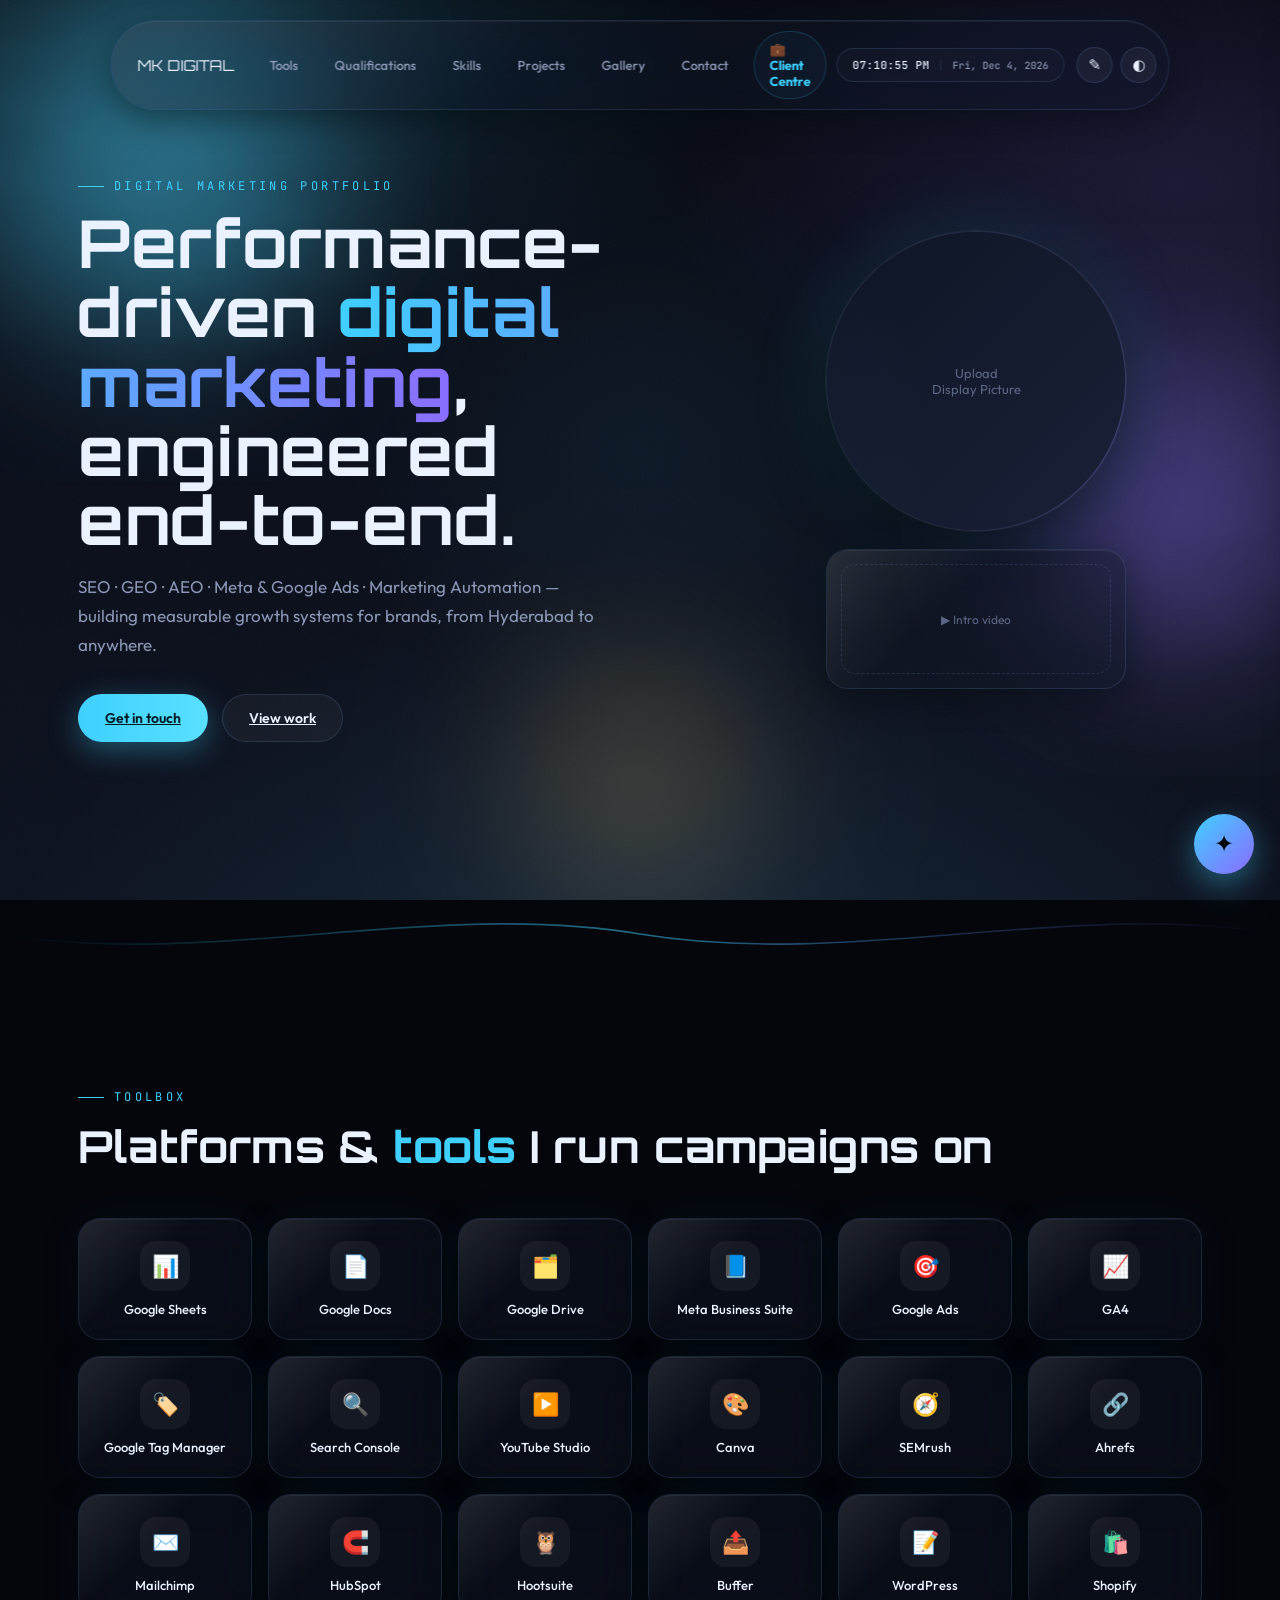
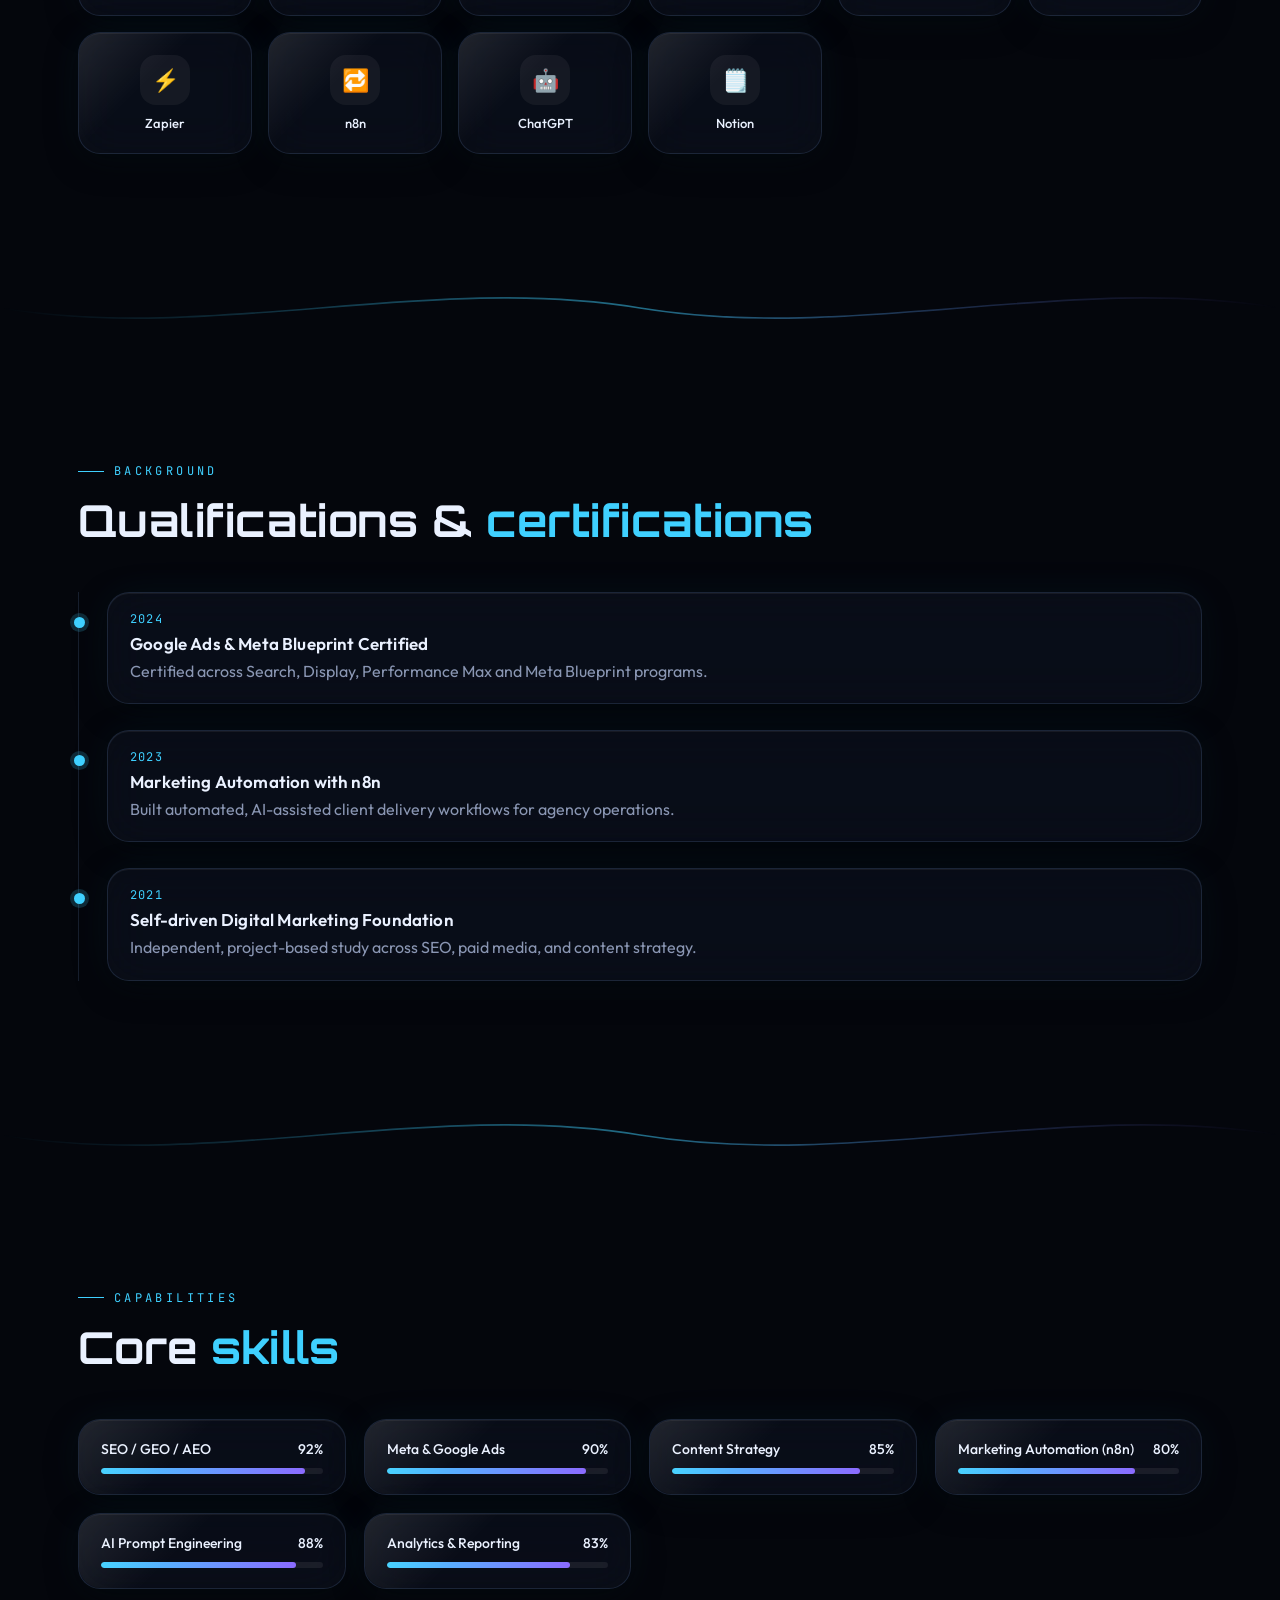
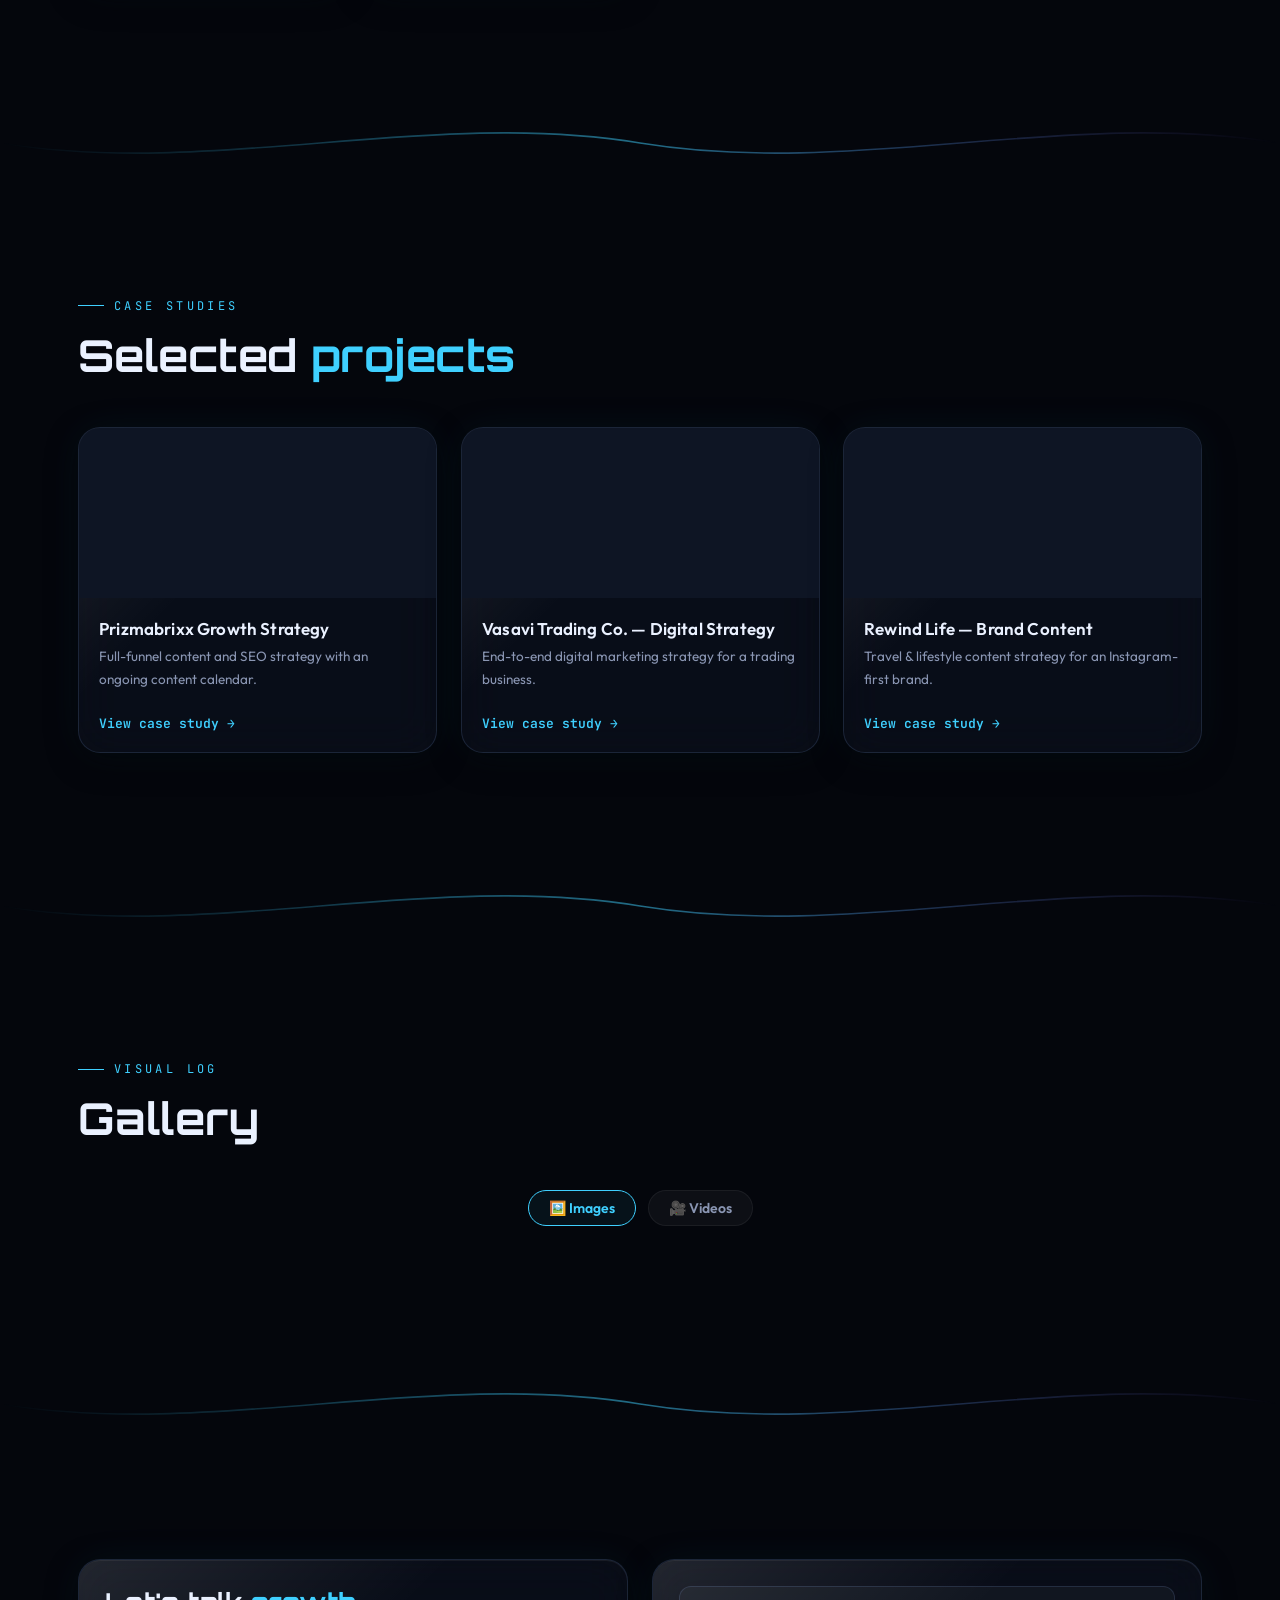
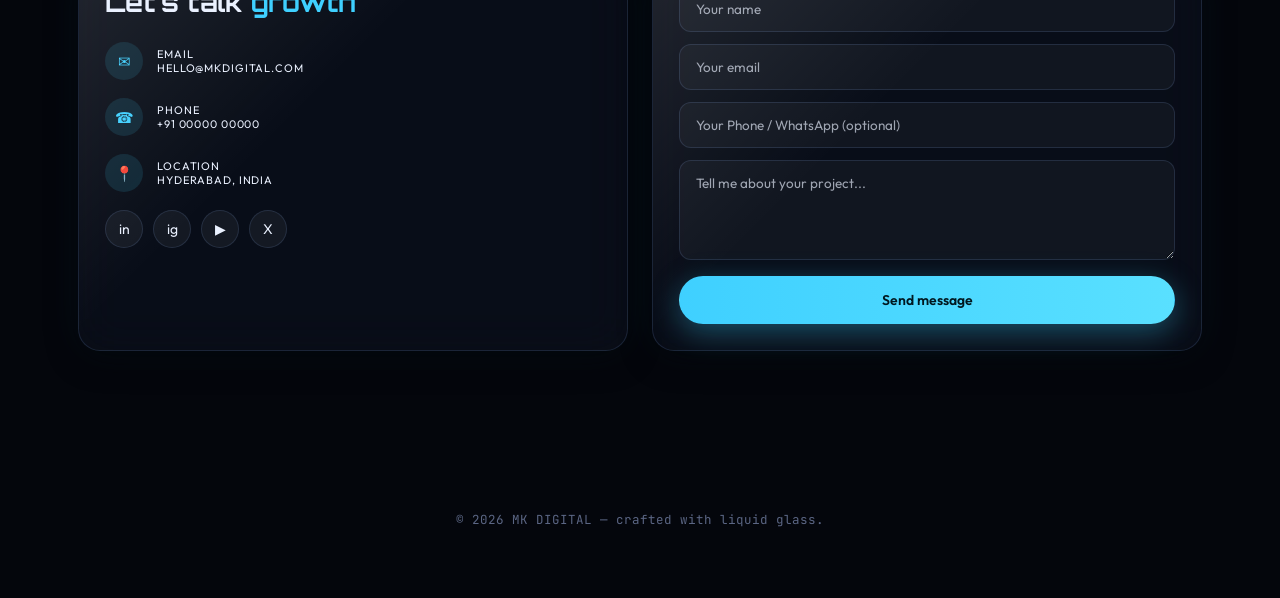
<file: index.html>
<!DOCTYPE html>
<html lang="en">
<head>
<meta charset="UTF-8">
<meta name="viewport" content="width=device-width, initial-scale=1.0">
<title>MK Digital — Marketing Portfolio</title>
<link rel="preconnect" href="https://fonts.googleapis.com">
<link href="https://fonts.googleapis.com/css2?family=Orbitron:wght@500;700;900&family=Outfit:wght@300;400;500;600;700&family=JetBrains+Mono:wght@400;500&display=swap" rel="stylesheet">
<style>
/* ============ DESIGN TOKENS — Gotham Liquid Glass ============ */
:root{
  --bg-void:#04060c;
  --bg-deep:#080c17;
  --bg-deep-2:#0d1220;
  --glass-tint:rgba(18,24,38,0.42);
  --glass-tint-strong:rgba(14,18,30,0.62);
  --glass-border:rgba(140,180,255,0.14);
  --primary:#3fd0ff;      /* electric cyan liquid glow */
  --primary-dim:#1c7fa0;
  --violet:#8b6bff;       /* spatial depth accent */
  --gold:#ffcf6b;         /* signal accent, sparing */
  --text:#eaf1ff;
  --text-dim:#8a96b3;
  --text-faint:#5b6684;
  --radius:22px;
  --font-display:'Orbitron',sans-serif;
  --font-body:'Outfit',sans-serif;
  --font-mono:'JetBrains Mono',monospace;
  --wallpaper-opacity:0.5;
  --glass-blur:22px;
}
*{box-sizing:border-box;margin:0;padding:0;}
html{scroll-behavior:smooth;}
body{
  background:var(--bg-void);
  color:var(--text);
  font-family:var(--font-body);
  overflow-x:hidden;
  min-height:100vh;
  position:relative;
}
::selection{background:var(--primary);color:#000;}
::-webkit-scrollbar{width:8px;}
::-webkit-scrollbar-thumb{background:var(--glass-border);border-radius:10px;}

/* ============ AMBIENT / LIQUID BACKGROUND ============ */
#bg-canvas-wrap{position:fixed;inset:0;z-index:0;overflow:hidden;}
#bg-gradient{
  position:absolute;inset:-10%;
  background:
    radial-gradient(ellipse 60% 45% at 20% 15%, rgba(63,208,255,0.16), transparent 60%),
    radial-gradient(ellipse 55% 45% at 85% 25%, rgba(139,107,255,0.14), transparent 60%),
    radial-gradient(ellipse 70% 60% at 50% 100%, rgba(63,208,255,0.10), transparent 60%),
    linear-gradient(180deg,var(--bg-void),var(--bg-deep) 40%,var(--bg-deep-2));
}
#bg-wallpaper{
  position:absolute;inset:0;background-size:cover;background-position:center;
  opacity:var(--wallpaper-opacity);filter:blur(2px) saturate(1.1);
}
.liquid-blob{
  position:absolute;border-radius:50%;
  filter:blur(60px);
  mix-blend-mode:screen;
  animation:drift 26s ease-in-out infinite;
  opacity:.55;
}
.blob1{width:520px;height:520px;background:radial-gradient(circle,var(--primary),transparent 70%);top:-10%;left:-8%;animation-duration:28s;}
.blob2{width:460px;height:460px;background:radial-gradient(circle,var(--violet),transparent 70%);top:30%;right:-10%;animation-duration:33s;animation-delay:-8s;}
.blob3{width:380px;height:380px;background:radial-gradient(circle,var(--gold),transparent 72%);bottom:-8%;left:35%;opacity:.25;animation-duration:40s;animation-delay:-14s;}
@keyframes drift{
  0%,100%{transform:translate(0,0) scale(1);}
  33%{transform:translate(40px,-30px) scale(1.08);}
  66%{transform:translate(-30px,25px) scale(0.94);}
}
.grain{position:absolute;inset:0;opacity:.035;pointer-events:none;
  background-image:url("data:image/svg+xml,%3Csvg xmlns='http://www.w3.org/2000/svg' width='120' height='120'%3E%3Cfilter id='n'%3E%3CfeTurbulence type='fractalNoise' baseFrequency='0.9' numOctaves='2' stitchTiles='stitch'/%3E%3C/filter%3E%3Crect width='100%25' height='100%25' filter='url(%23n)'/%3E%3C/svg%3E");
}
svg.liquid-defs{position:absolute;width:0;height:0;}

/* ============ GLASS PRIMITIVE ============ */
.glass{
  background:var(--glass-tint);
  backdrop-filter:blur(var(--glass-blur)) saturate(140%);
  -webkit-backdrop-filter:blur(var(--glass-blur)) saturate(140%);
  border:1px solid var(--glass-border);
  border-radius:var(--radius);
  box-shadow:0 8px 32px rgba(0,0,0,0.45), inset 0 1px 0 rgba(255,255,255,0.06);
  position:relative;
}
.glass::before{
  content:'';position:absolute;inset:0;border-radius:inherit;pointer-events:none;
  background:linear-gradient(135deg,rgba(255,255,255,0.10),transparent 40%);
}
.tilt{transform-style:preserve-3d;transition:transform .25s cubic-bezier(.2,.8,.2,1);will-change:transform;}

/* ============ LAYOUT SHELL ============ */
main{position:relative;z-index:1;}
.wrap{max-width:1180px;margin:0 auto;padding:0 28px;}
section{padding:120px 0;position:relative;}
.eyebrow{
  font-family:var(--font-mono);font-size:12px;letter-spacing:.28em;text-transform:uppercase;
  color:var(--primary);display:flex;align-items:center;gap:10px;margin-bottom:14px;
}
.eyebrow::before{content:'';width:26px;height:1px;background:var(--primary);}
h1,h2,h3{font-family:var(--font-display);font-weight:700;letter-spacing:.01em;}
h2.section-title{font-size:clamp(28px,4vw,44px);margin-bottom:44px;color:var(--text);}
h2.section-title .accent{color:var(--primary);}
p{color:var(--text-dim);line-height:1.7;}

/* ============ NAV ============ */
nav.glass{
  position:fixed;top:20px;left:50%;transform:translateX(-50%);z-index:50;
  display:flex;align-items:center;gap:6px;padding:10px 12px;border-radius:100px;
}
nav .brand{font-family:var(--font-display);font-size:15px;padding:0 14px;color:var(--text);white-space:nowrap;}
.brand-wrap{display:flex;align-items:center;position:relative;}
.nav-logo{width:30px;height:30px;border-radius:9px;object-fit:cover;margin-left:8px;box-shadow:0 0 16px rgba(63,208,255,0.3);}
.logo-upload-btn{
  display:none;width:22px;height:22px;border-radius:50%;border:none;background:var(--primary);color:#001820;
  font-size:10px;cursor:pointer;align-items:center;justify-content:center;margin-left:2px;flex-shrink:0;
}
.edit-mode .logo-upload-btn{display:flex;}
nav a{
  color:var(--text-dim);text-decoration:none;font-size:13px;font-weight:500;
  padding:9px 15px;border-radius:100px;transition:.2s;
}
nav a:hover{color:var(--text);background:rgba(255,255,255,0.06);}
.nav-actions{display:flex;gap:8px;margin-left:6px;}
.icon-btn{
  width:36px;height:36px;border-radius:50%;display:flex;align-items:center;justify-content:center;
  background:rgba(255,255,255,0.05);border:1px solid var(--glass-border);color:var(--text);cursor:pointer;
  transition:.2s;font-size:15px;
}
.icon-btn:hover{background:var(--primary);color:#00131a;transform:translateY(-2px);}
.icon-btn.active{background:var(--primary);color:#00131a;}
#mobile-nav-toggle{display:none;}

/* ============ HERO ============ */
#hero{min-height:100vh;display:flex;align-items:center;padding-top:140px;}
.hero-grid{display:grid;grid-template-columns:1.15fr .85fr;gap:60px;align-items:center;}
.hero-title{font-size:clamp(38px,6vw,66px);line-height:1.05;margin-bottom:18px;}
.hero-title .grad{
  background:linear-gradient(90deg,var(--primary),var(--violet));
  -webkit-background-clip:text;background-clip:text;color:transparent;
}
.hero-tagline{font-size:17px;max-width:520px;margin-bottom:34px;}
.hero-cta{display:flex;gap:14px;flex-wrap:wrap;}
.btn{
  font-family:var(--font-body);font-weight:600;font-size:14px;padding:14px 26px;border-radius:100px;
  cursor:pointer;border:1px solid transparent;transition:.25s;display:inline-flex;align-items:center;gap:8px;
}
.btn-primary{background:linear-gradient(90deg,var(--primary),#59e0ff);color:#001820;box-shadow:0 8px 30px rgba(63,208,255,0.35);}
.btn-primary:hover{transform:translateY(-3px);box-shadow:0 12px 36px rgba(63,208,255,0.5);}
.btn-ghost{background:rgba(255,255,255,0.04);border-color:var(--glass-border);color:var(--text);}
.btn-ghost:hover{border-color:var(--primary);color:var(--primary);}

.dp-stage{display:flex;flex-direction:column;align-items:center;gap:18px;position:relative;}
.dp-orb-wrap{position:relative;width:300px;height:300px;}
.dp-liquid-ring{position:absolute;inset:-18px;border-radius:50%;filter:blur(2px);}
.dp-frame{
  width:300px;height:300px;border-radius:50%;overflow:hidden;position:relative;
  border:1px solid var(--glass-border);
  box-shadow:0 0 0 1px rgba(255,255,255,0.05), 0 20px 60px rgba(0,0,0,0.55), 0 0 80px rgba(63,208,255,0.18);
}
.dp-frame img{width:100%;height:100%;object-fit:cover;display:block;}
.dp-frame .dp-placeholder{
  width:100%;height:100%;display:flex;align-items:center;justify-content:center;
  background:linear-gradient(135deg,#0e1524,#1a2138);color:var(--text-faint);font-size:13px;text-align:center;padding:20px;
}
.upload-tag{
  position:absolute;bottom:6px;right:6px;background:var(--primary);color:#001820;border:none;
  width:38px;height:38px;border-radius:50%;cursor:pointer;font-size:15px;display:none;align-items:center;justify-content:center;
  box-shadow:0 4px 14px rgba(0,0,0,0.4);
}
.edit-mode .upload-tag{display:flex;}
.video-card{width:300px;padding:14px;text-align:center;}
.video-card video{width:100%;border-radius:14px;max-height:150px;background:#000;}
.video-card .video-placeholder{
  height:110px;border-radius:14px;border:1px dashed var(--glass-border);display:flex;flex-direction:column;
  align-items:center;justify-content:center;gap:6px;color:var(--text-faint);font-size:12px;cursor:pointer;
}
.video-card label.btn-ghost{font-size:12px;padding:9px 16px;margin-top:10px;}
.edit-mode .video-card .video-placeholder{border-color:var(--primary);}

[contenteditable="true"]{outline:none;}
.edit-mode [data-editable]{
  border-radius:8px;box-shadow:0 0 0 1px dashed rgba(63,208,255,0.4);padding:2px 6px;margin:-2px -6px;
}
.edit-mode [data-editable]:focus{box-shadow:0 0 0 2px var(--primary);}

/* ============ TOOL GRID ============ */
.tool-grid{display:grid;grid-template-columns:repeat(auto-fill,minmax(150px,1fr));gap:16px;}
.tool-card{
  padding:22px 16px;text-align:center;cursor:pointer;text-decoration:none;color:var(--text);
  display:flex;flex-direction:column;align-items:center;gap:10px;
}
.tool-card .tool-icon{
  width:50px;height:50px;border-radius:16px;display:flex;align-items:center;justify-content:center;
  font-size:22px;background:rgba(255,255,255,0.05);
}
.tool-card .tool-name{font-size:13px;font-weight:500;}
.tool-card:hover{transform:translateY(-6px);}
.tool-remove{
  position:absolute;top:8px;right:8px;width:20px;height:20px;border-radius:50%;background:rgba(255,80,80,0.85);
  color:#fff;border:none;font-size:11px;cursor:pointer;display:none;line-height:20px;
}
.edit-mode .tool-remove{display:block;}
.add-tool-card{border:1px dashed var(--glass-border);background:transparent;color:var(--text-faint);display:none;}
.edit-mode .add-tool-card{display:flex;}

/* ============ QUALIFICATIONS / TIMELINE ============ */
.timeline{position:relative;padding-left:28px;border-left:1px solid var(--glass-border);display:flex;flex-direction:column;gap:26px;}
.timeline-item{position:relative;padding:18px 22px;}
.timeline-item::before{
  content:'';position:absolute;left:-34px;top:24px;width:11px;height:11px;border-radius:50%;
  background:var(--primary);box-shadow:0 0 0 4px rgba(63,208,255,0.18);
}
.timeline-item .t-year{font-family:var(--font-mono);color:var(--primary);font-size:12px;letter-spacing:.1em;}
.timeline-item h3{font-size:17px;margin:6px 0 4px;font-family:var(--font-body);font-weight:600;}
.item-remove{position:absolute;top:10px;right:10px;background:none;border:none;color:var(--text-faint);cursor:pointer;display:none;font-size:15px;}
.edit-mode .item-remove{display:block;}

/* ============ SKILLS ============ */
.skills-grid{display:grid;grid-template-columns:repeat(auto-fill,minmax(240px,1fr));gap:18px;}
.skill-card{padding:20px 22px;}
.skill-top{display:flex;justify-content:space-between;margin-bottom:10px;font-size:14px;font-weight:500;}
.skill-bar-track{height:6px;border-radius:6px;background:rgba(255,255,255,0.07);overflow:hidden;}
.skill-bar-fill{height:100%;border-radius:6px;background:linear-gradient(90deg,var(--primary),var(--violet));}

/* ============ PROJECTS ============ */
.projects-grid{display:grid;grid-template-columns:repeat(auto-fill,minmax(300px,1fr));gap:24px;}
.project-card{overflow:hidden;padding:0;}
.project-img{height:170px;background-size:cover;background-position:center;position:relative;}
.project-img .upload-tag{bottom:10px;right:10px;}
.project-body{padding:20px;}
.project-body h3{font-size:17px;margin-bottom:6px;font-family:var(--font-body);font-weight:600;}
.project-body p{font-size:13.5px;margin-bottom:12px;}
.project-body a{color:var(--primary);font-size:12.5px;text-decoration:none;font-family:var(--font-mono);}

/* ============ GALLERY ============ */
.gallery-grid{display:grid;grid-template-columns:repeat(auto-fill,minmax(180px,1fr));gap:12px;}
.gallery-item{aspect-ratio:1;border-radius:16px;overflow:hidden;position:relative;cursor:pointer;}
.gallery-item img{width:100%;height:100%;object-fit:cover;transition:.3s;}
.gallery-item:hover img{transform:scale(1.08);}
.gallery-item .upload-tag{bottom:8px;right:8px;}
.gallery-add{border:1px dashed var(--glass-border);display:none;align-items:center;justify-content:center;color:var(--text-faint);font-size:26px;cursor:pointer;}
.edit-mode .gallery-add{display:flex;}
#lightbox{position:fixed;inset:0;background:rgba(0,0,0,0.85);z-index:200;display:none;align-items:center;justify-content:center;}
#lightbox img{max-width:88vw;max-height:88vh;border-radius:14px;}
#lightbox.open{display:flex;}

/* ============ CONTACT ============ */
.contact-grid{display:grid;grid-template-columns:1fr 1fr;gap:24px;}
.contact-card{padding:26px;}
.contact-row{display:flex;align-items:center;gap:14px;margin-bottom:18px;}
.contact-row .ic{width:38px;height:38px;border-radius:50%;background:rgba(63,208,255,0.12);color:var(--primary);display:flex;align-items:center;justify-content:center;font-size:15px;flex-shrink:0;}
.contact-row div span{display:block;font-size:11px;color:var(--text-faint);text-transform:uppercase;letter-spacing:.08em;}
.social-row{display:flex;gap:10px;margin-top:16px;flex-wrap:wrap;}
.social-row a{
  width:38px;height:38px;border-radius:50%;background:rgba(255,255,255,0.05);border:1px solid var(--glass-border);
  display:flex;align-items:center;justify-content:center;color:var(--text);text-decoration:none;font-size:14px;
}
.contact-form input,.contact-form textarea{
  width:100%;background:rgba(255,255,255,0.04);border:1px solid var(--glass-border);border-radius:12px;
  padding:13px 16px;color:var(--text);font-family:var(--font-body);font-size:13.5px;margin-bottom:12px;resize:vertical;
}
.contact-form input:focus,.contact-form textarea:focus{outline:none;border-color:var(--primary);}

footer{text-align:center;padding:40px 0 70px;color:var(--text-faint);font-size:12.5px;font-family:var(--font-mono);position:relative;z-index:1;}

/* ============ CUSTOMIZE PANEL ============ */
#customize-panel{
  position:fixed;top:0;right:-380px;width:360px;height:100vh;z-index:90;padding:26px 22px;overflow-y:auto;
  transition:right .35s cubic-bezier(.2,.8,.2,1);border-radius:0;border-right:1px solid var(--glass-border);
}
#customize-panel.open{right:0;}
#customize-panel h3{font-size:16px;margin-bottom:4px;font-family:var(--font-display);}
#customize-panel .sub{color:var(--text-faint);font-size:11.5px;margin-bottom:22px;}
.panel-section{margin-bottom:26px;}
.panel-section label.plabel{font-size:11px;text-transform:uppercase;letter-spacing:.08em;color:var(--text-faint);display:block;margin-bottom:10px;}
.theme-swatches{display:grid;grid-template-columns:repeat(4,1fr);gap:8px;}
.theme-swatch{
  height:44px;border-radius:10px;cursor:pointer;border:1px solid var(--glass-border);position:relative;
}
.theme-swatch.selected{outline:2px solid var(--primary);outline-offset:2px;}
.color-row{display:flex;gap:10px;align-items:center;margin-bottom:10px;}
.color-row input[type=color]{width:36px;height:36px;border:none;border-radius:8px;background:none;cursor:pointer;}
.color-row span{font-size:13px;color:var(--text-dim);}
.font-select,.range-row select{
  width:100%;background:rgba(255,255,255,0.05);border:1px solid var(--glass-border);color:var(--text);
  padding:10px 12px;border-radius:10px;font-family:var(--font-body);font-size:13px;
}
.range-row{margin-bottom:12px;}
.range-row input[type=range]{width:100%;accent-color:var(--primary);}
.wallpaper-actions{display:flex;gap:8px;}
.wallpaper-actions .btn{flex:1;justify-content:center;font-size:12px;padding:10px;}
#close-panel{position:absolute;top:20px;right:20px;}

/* ============ AI ASSISTANT WIDGET ============ */
#ai-fab{
  position:fixed;bottom:26px;right:26px;width:60px;height:60px;border-radius:50%;z-index:80;cursor:pointer;
  display:flex;align-items:center;justify-content:center;font-size:24px;
  background:linear-gradient(135deg,var(--primary),var(--violet));color:#000;
  box-shadow:0 10px 30px rgba(63,208,255,0.4);border:none;
}
#ai-chat{
  position:fixed;bottom:100px;right:26px;width:340px;max-height:520px;z-index:81;display:none;
  flex-direction:column;overflow:hidden;padding:0;
}
#ai-chat.open{display:flex;}
.ai-header{padding:16px 18px;border-bottom:1px solid var(--glass-border);display:flex;align-items:center;justify-content:space-between;}
.ai-header select{background:rgba(255,255,255,0.05);border:1px solid var(--glass-border);color:var(--text);border-radius:8px;padding:6px 10px;font-size:12.5px;}
.ai-header .close-ai{background:none;border:none;color:var(--text-faint);font-size:18px;cursor:pointer;}
.ai-body{flex:1;overflow-y:auto;padding:16px;display:flex;flex-direction:column;gap:10px;min-height:220px;}
.ai-msg{max-width:85%;padding:10px 13px;border-radius:14px;font-size:13px;line-height:1.5;}
.ai-msg.user{align-self:flex-end;background:linear-gradient(90deg,var(--primary),#59e0ff);color:#001820;}
.ai-msg.bot{align-self:flex-start;background:rgba(255,255,255,0.06);border:1px solid var(--glass-border);}
.ai-note{font-size:10.5px;color:var(--text-faint);text-align:center;padding:0 16px 6px;}
.ai-input-row{display:flex;gap:8px;padding:14px;border-top:1px solid var(--glass-border);}
.ai-input-row input{flex:1;background:rgba(255,255,255,0.05);border:1px solid var(--glass-border);border-radius:100px;padding:10px 15px;color:var(--text);font-size:13px;}
.ai-input-row button{width:38px;height:38px;border-radius:50%;background:var(--primary);border:none;color:#001820;cursor:pointer;flex-shrink:0;}

.save-toast{
  position:fixed;bottom:26px;left:26px;z-index:95;padding:12px 20px;font-size:12.5px;font-family:var(--font-mono);
  color:var(--primary);opacity:0;transform:translateY(10px);transition:.3s;pointer-events:none;
}
.save-toast.show{opacity:1;transform:translateY(0);}

/* ============ SPLASH / INTRO ============ */
#splash{
  position:fixed;inset:0;z-index:999;background:var(--bg-void);
  display:flex;flex-direction:column;align-items:center;justify-content:center;gap:22px;
  perspective:1000px;transition:opacity .7s ease, visibility .7s ease;
}
#splash.hide{opacity:0;visibility:hidden;pointer-events:none;}
#splash .splash-bg{position:absolute;inset:0;overflow:hidden;}
#splash .splash-orb{
  position:absolute;width:600px;height:600px;border-radius:50%;top:50%;left:50%;
  background:radial-gradient(circle,var(--primary),transparent 68%);
  transform:translate(-50%,-50%) scale(0);opacity:.5;filter:blur(50px);
  animation:splashOrb 2.6s cubic-bezier(.2,.8,.2,1) forwards;
}
@keyframes splashOrb{
  0%{transform:translate(-50%,-50%) scale(0);opacity:0;}
  40%{opacity:.55;}
  100%{transform:translate(-50%,-50%) scale(1.3);opacity:0;}
}
#splash-logo{
  display:flex;font-family:var(--font-display);font-weight:900;
  font-size:clamp(34px,7vw,74px);letter-spacing:.04em;color:var(--text);position:relative;z-index:2;
}
#splash-logo span{
  display:inline-block;opacity:0;transform:translateY(40px) rotateX(-90deg);
  animation:letterIn .7s cubic-bezier(.2,.8,.2,1) forwards;
  text-shadow:0 0 30px rgba(63,208,255,0.5);
  background:linear-gradient(180deg,var(--text),var(--primary));
  -webkit-background-clip:text;background-clip:text;
}
@keyframes letterIn{
  to{opacity:1;transform:translateY(0) rotateX(0);}
}
#splash-tagline{
  font-family:var(--font-mono);font-size:12px;letter-spacing:.32em;text-transform:uppercase;
  color:var(--text-faint);opacity:0;animation:fadeUp .8s ease forwards;animation-delay:1.5s;position:relative;z-index:2;
}
@keyframes fadeUp{ to{opacity:1;} }
#splash-bar{width:220px;height:2px;background:rgba(255,255,255,0.08);border-radius:4px;overflow:hidden;position:relative;z-index:2;}
#splash-bar-fill{height:100%;width:0%;background:linear-gradient(90deg,var(--primary),var(--violet));animation:barFill 2.2s cubic-bezier(.3,.7,.3,1) forwards;animation-delay:.2s;}
@keyframes barFill{ to{width:100%;} }
#splash-skip{
  position:absolute;bottom:34px;right:34px;background:none;border:1px solid var(--glass-border);color:var(--text-faint);
  padding:9px 18px;border-radius:100px;font-size:11.5px;cursor:pointer;z-index:2;font-family:var(--font-mono);
  letter-spacing:.06em;transition:.2s;
}
#splash-skip:hover{color:var(--text);border-color:var(--primary);}

/* ============ SCROLL REVEAL 3D ============ */
.reveal{opacity:0;transform:translateY(50px) rotateX(-8deg);transform-origin:top center;transition:opacity .8s cubic-bezier(.2,.8,.2,1), transform .8s cubic-bezier(.2,.8,.2,1);}
.reveal.in-view{opacity:1;transform:translateY(0) rotateX(0);}
@media(prefers-reduced-motion:reduce){
  .reveal{opacity:1;transform:none;transition:none;}
  #splash-logo span{animation:none;opacity:1;transform:none;}
}

/* ============ UI DESIGN VARIANTS ============ */
body.ui-batman .glass{
  clip-path:polygon(14px 0,100% 0,100% calc(100% - 14px),calc(100% - 14px) 100%,0 100%,0 14px);
  border-color:rgba(255,207,107,0.22);
}
body.ui-batman{--radius:4px;}
body.ui-batman .tool-icon,body.ui-batman .dp-frame,body.ui-batman .gallery-item,body.ui-batman .ic{border-radius:4px !important;}
body.ui-batman .dp-frame{clip-path:none;border-radius:50% !important;}

body.ui-minimal{--radius:12px;}
body.ui-minimal .glass{backdrop-filter:blur(10px) saturate(120%);background:rgba(16,20,32,0.22);box-shadow:0 4px 18px rgba(0,0,0,0.3);}
body.ui-minimal .liquid-blob{opacity:.28;}

body.ui-spatial .glass{box-shadow:0 26px 70px rgba(0,0,0,0.6), 0 0 46px rgba(63,208,255,0.16), inset 0 1px 0 rgba(255,255,255,0.08);}
body.ui-spatial .tilt:hover{transform:perspective(700px) scale(1.035) !important;}
body.ui-spatial{--radius:28px;}

body.ui-liquid .glass{box-shadow:0 8px 32px rgba(0,0,0,0.45), inset 0 1px 0 rgba(255,255,255,0.06), 0 0 40px rgba(63,208,255,0.06);}

.ui-swatches{display:grid;grid-template-columns:repeat(4,1fr);gap:8px;}
.ui-swatch{
  height:44px;border-radius:10px;cursor:pointer;border:1px solid var(--glass-border);
  display:flex;align-items:center;justify-content:center;font-size:9px;font-family:var(--font-mono);
  color:var(--text-faint);text-transform:uppercase;letter-spacing:.05em;background:rgba(255,255,255,0.04);
}
.ui-swatch.selected{outline:2px solid var(--primary);outline-offset:2px;color:var(--text);}

.wp-presets{display:grid;grid-template-columns:repeat(3,1fr);gap:8px;margin-bottom:12px;}
.wp-preset{height:44px;border-radius:10px;cursor:pointer;border:1px solid var(--glass-border);}
.wp-preset.selected{outline:2px solid var(--primary);outline-offset:2px;}

/* subtle floating 3D idle motion on hero orb */
.dp-orb-wrap{animation:floatY 6s ease-in-out infinite;}
@keyframes floatY{0%,100%{transform:translateY(0) rotateY(0);}50%{transform:translateY(-10px) rotateY(4deg);}}

/* ============ CURSOR SPOTLIGHT (premium ambient glow) ============ */
#spotlight{
  position:fixed;inset:0;z-index:2;pointer-events:none;
  background:radial-gradient(circle 420px at var(--sx,50%) var(--sy,50%), rgba(63,208,255,0.06), transparent 70%);
  transition:background .1s linear;mix-blend-mode:screen;
}

/* ============ HERO 3D ENTRANCE (plays after splash closes) ============ */
.hero-anim{opacity:0;transform:translateY(36px) rotateX(-14deg) translateZ(-40px);transform-origin:top center;}
.hero-play .hero-anim{
  animation:heroIn .9s cubic-bezier(.16,.9,.3,1) forwards;
  animation-delay:calc(var(--n,0) * 0.14s + 0.05s);
}
@keyframes heroIn{ to{opacity:1;transform:translateY(0) rotateX(0) translateZ(0);} }

/* ============ MAGNETIC / 3D-PRESS BUTTONS ============ */
.btn{transform-style:preserve-3d;transition:transform .18s cubic-bezier(.2,.8,.2,1), box-shadow .25s;}
.btn:active{transform:scale(.96) translateZ(-6px) !important;}
.icon-btn{transform-style:preserve-3d;transition:transform .18s cubic-bezier(.2,.8,.2,1);}
.icon-btn:active{transform:scale(.9) !important;}

/* ============ LIQUID WAVE SECTION DIVIDERS ============ */
.wave-divider{width:100%;height:70px;display:block;margin-top:-1px;opacity:.5;}
.wave-divider path{fill:none;stroke:url(#waveGrad);stroke-width:1.4;}

/* ============ PARALLAX DEPTH LAYERS ============ */
[data-depth]{will-change:transform;}

@media(max-width:880px){
  .hero-grid{grid-template-columns:1fr; gap: 30px;}
  .dp-stage{order:-1;}
  .contact-grid{grid-template-columns:1fr;}
  nav.glass {
    width: calc(100% - 40px);
    max-width: 600px;
    justify-content: space-between;
    padding: 8px 16px;
  }
  nav a, #nav-clock {display:none !important;}
  #mobile-nav-toggle{display:flex !important;}
  #customize-panel{width:88vw;right:-88vw;}
  section{padding:80px 0;}
}

@media(min-width: 1920px) {
  :root {
    --glass-blur: 28px;
  }
  body {
    font-size: 19px;
  }
  .wrap {
    max-width: 1540px;
  }
  h1, .hero-title {
    font-size: clamp(52px, 5vw, 90px) !important;
  }
  h2.section-title {
    font-size: clamp(38px, 3.5vw, 60px) !important;
  }
  .projects-grid {
    grid-template-columns: repeat(auto-fill, minmax(380px, 1fr)) !important;
    gap: 36px !important;
  }
  .skills-grid {
    grid-template-columns: repeat(auto-fill, minmax(280px, 1fr)) !important;
    gap: 28px !important;
  }
  .tool-grid {
    grid-template-columns: repeat(auto-fill, minmax(200px, 1fr)) !important;
    gap: 24px !important;
  }
  .skill-card {
    padding: 30px 24px !important;
  }
  .project-card {
    font-size: 15.5px !important;
  }
  .tool-card {
    padding: 28px 20px !important;
  }
}

/* Contact text colors */
#contact, #contact h2.section-title, #contact .contact-row span, #contact input, #contact textarea {
  color: var(--contact-text, var(--text));
}
#contact input::placeholder, #contact textarea::placeholder {
  color: var(--contact-text, var(--text));
  opacity: 0.65;
}

/* Floating WhatsApp FAB */
@keyframes wa-pulse {
  0% { transform: scale(1); box-shadow: 0 0 0 0 rgba(37, 211, 102, 0.4); }
  70% { transform: scale(1.05); box-shadow: 0 0 0 10px rgba(37, 211, 102, 0); }
  100% { transform: scale(1); box-shadow: 0 0 0 0 rgba(37, 211, 102, 0); }
}
#wa-floating-btn {
  display: none;
  position: fixed;
  bottom: 25px;
  right: 25px;
  z-index: 999;
  width: 54px;
  height: 54px;
  border-radius: 50%;
  background: rgba(37, 211, 102, 0.2);
  border: 1.5px solid rgba(37, 211, 102, 0.5);
  box-shadow: 0 8px 32px 0 rgba(0, 0, 0, 0.35);
  backdrop-filter: blur(10px);
  -webkit-backdrop-filter: blur(10px);
  align-items: center;
  justify-content: center;
  text-decoration: none;
  transition: transform 0.3s ease, background-color 0.3s ease;
  animation: wa-pulse 2s infinite;
}
#wa-floating-btn:hover {
  transform: scale(1.1) translateY(-3px);
  background-color: rgba(37, 211, 102, 0.4);
}
</style>
</head>
<body>

<div id="splash">
  <div class="splash-bg"><div class="splash-orb"></div></div>
  <div id="splash-logo"></div>
  <div id="splash-tagline">Digital Marketing, Engineered</div>
  <div id="splash-bar"><div id="splash-bar-fill"></div></div>
  <button id="splash-skip">Skip intro ›</button>
</div>

<svg class="liquid-defs"><defs>
  <filter id="liquidFilter"><feTurbulence type="fractalNoise" baseFrequency="0.008 0.02" numOctaves="2" seed="7" result="turb"><animate attributeName="baseFrequency" values="0.008 0.02;0.012 0.03;0.008 0.02" dur="18s" repeatCount="indefinite"/></feTurbulence><feDisplacementMap in="SourceGraphic" in2="turb" scale="18"/></filter>
  <linearGradient id="waveGrad" x1="0" y1="0" x2="1" y2="0">
    <stop offset="0%" stop-color="var(--primary)" stop-opacity="0"/>
    <stop offset="50%" stop-color="var(--primary)" stop-opacity="1"/>
    <stop offset="100%" stop-color="var(--violet)" stop-opacity="0"/>
  </linearGradient>
</defs></svg>

<div id="spotlight"></div>

<div id="bg-canvas-wrap">
  <div id="bg-gradient"></div>
  <div id="bg-wallpaper"></div>
  <div class="liquid-blob blob1" style="filter:blur(60px) url(#liquidFilter)"></div>
  <div class="liquid-blob blob2" style="filter:blur(60px) url(#liquidFilter)"></div>
  <div class="liquid-blob blob3"></div>
  <div class="grain"></div>
</div>

<nav class="glass">
  <div class="brand-wrap">
    <img id="nav-logo-img" class="nav-logo" style="display:none">
    <span class="brand" data-editable data-key="brandName">MK DIGITAL</span>
    <button class="logo-upload-btn" id="logo-upload-btn" title="Upload logo">📷</button>
    <input type="file" id="logo-file" accept="image/*" style="display:none">
  </div>
  <a href="#tools">Tools</a>
  <a href="#qualifications">Qualifications</a>
  <a href="#skills">Skills</a>
  <a href="#projects">Projects</a>
  <a href="#gallery">Gallery</a>
  <a href="#contact">Contact</a>
  <a href="#" id="cc-nav-toggle" style="color: var(--primary); font-weight: bold; border: 1px solid rgba(63,208,255,0.18); background: rgba(63,208,255,0.04); border-radius: 100px; padding: 9px 15px; margin-left: 4px; display: inline-flex; align-items: center; gap: 4px; transition: .2s;">💼 Client Centre</a>
  <div id="nav-clock" style="font-family: var(--font-mono); font-size: 11px; color: var(--text); background: rgba(255,255,255,0.02); border: 1px solid var(--glass-border); padding: 9px 15px; border-radius: 100px; margin-left: 4px; display: inline-flex; align-items: center; gap: 8px; white-space: nowrap; font-weight: 500;">
    <span id="cc-time">00:00:00 AM</span>
    <span style="color: var(--glass-border);">|</span>
    <span id="cc-date" style="font-size: 10px; color: var(--text-dim);">Mon, Jan 01, 2026</span>
  </div>
  <div class="nav-actions">
    <button class="icon-btn" id="mobile-nav-toggle" style="display:none; font-size: 16px; align-items: center; justify-content: center; width: 36px; height: 36px; border-radius: 50%;" title="Open Menu">☰</button>
    <button class="icon-btn" id="edit-toggle" title="Toggle edit mode">✎</button>
    <button class="icon-btn" id="customize-toggle" title="Customize">◐</button>
  </div>
</nav>

<!-- MOBILE MENU OVERLAY -->
<div id="mobile-menu" style="display: none; position: fixed; top: 80px; left: 50%; transform: translateX(-50%); width: calc(100% - 40px); max-width: 480px; z-index: 99; background: var(--glass-tint-strong); backdrop-filter: blur(var(--glass-blur)); border: 1px solid var(--glass-border); border-radius: var(--radius); box-shadow: 0 10px 30px rgba(0,0,0,0.5); padding: 20px; flex-direction: column; gap: 12px;">
  <a href="#tools" onclick="closeMobileMenu()" style="color: var(--text); text-decoration: none; padding: 10px; border-radius: 8px; font-weight: 500; font-size: 14px; text-align: center; background: rgba(255,255,255,0.02); border: 1px solid rgba(255,255,255,0.05);">Tools</a>
  <a href="#qualifications" onclick="closeMobileMenu()" style="color: var(--text); text-decoration: none; padding: 10px; border-radius: 8px; font-weight: 500; font-size: 14px; text-align: center; background: rgba(255,255,255,0.02); border: 1px solid rgba(255,255,255,0.05);">Qualifications</a>
  <a href="#skills" onclick="closeMobileMenu()" style="color: var(--text); text-decoration: none; padding: 10px; border-radius: 8px; font-weight: 500; font-size: 14px; text-align: center; background: rgba(255,255,255,0.02); border: 1px solid rgba(255,255,255,0.05);">Skills</a>
  <a href="#projects" onclick="closeMobileMenu()" style="color: var(--text); text-decoration: none; padding: 10px; border-radius: 8px; font-weight: 500; font-size: 14px; text-align: center; background: rgba(255,255,255,0.02); border: 1px solid rgba(255,255,255,0.05);">Projects</a>
  <a href="#gallery" onclick="closeMobileMenu()" style="color: var(--text); text-decoration: none; padding: 10px; border-radius: 8px; font-weight: 500; font-size: 14px; text-align: center; background: rgba(255,255,255,0.02); border: 1px solid rgba(255,255,255,0.05);">Gallery</a>
  <a href="#contact" onclick="closeMobileMenu()" style="color: var(--text); text-decoration: none; padding: 10px; border-radius: 8px; font-weight: 500; font-size: 14px; text-align: center; background: rgba(255,255,255,0.02); border: 1px solid rgba(255,255,255,0.05);">Contact</a>
  <a href="#" id="cc-mobile-toggle" style="color: var(--primary); text-decoration: none; padding: 10px; border-radius: 8px; font-weight: bold; font-size: 14px; background: rgba(63,208,255,0.06); border: 1px solid rgba(63,208,255,0.18); text-align: center; display: block;">💼 Client Centre</a>
</div>

<main>
<!-- HERO -->
<section id="hero">
  <div class="wrap hero-grid">
    <div>
      <div class="eyebrow hero-anim" style="--n:0">Digital Marketing Portfolio</div>
      <h1 class="hero-title hero-anim" style="--n:1" data-editable data-key="heroTitle">Performance-driven <span class="grad">digital marketing</span>, engineered end‑to‑end.</h1>
      <p class="hero-tagline hero-anim" style="--n:2" data-editable data-key="heroTagline">SEO · GEO · AEO · Meta &amp; Google Ads · Marketing Automation — building measurable growth systems for brands, from Hyderabad to anywhere.</p>
      <div class="hero-cta hero-anim" style="--n:3">
        <a href="#contact" class="btn btn-primary">Get in touch</a>
        <a href="#projects" class="btn btn-ghost">View work</a>
      </div>
    </div>
    <div class="dp-stage hero-anim" style="--n:2">
      <div class="dp-orb-wrap">
        <div class="dp-frame tilt" id="dp-frame">
          <div class="dp-placeholder" id="dp-placeholder">Upload<br>Display Picture</div>
          <img id="dp-img" style="display:none">
        </div>
        <button class="upload-tag" id="dp-upload-btn" title="Upload photo">📷</button>
        <input type="file" id="dp-file" accept="image/*" style="display:none">
      </div>
      <div class="video-card glass">
        <div id="video-placeholder" class="video-placeholder">▶ Intro video</div>
        <video id="intro-video" controls style="display:none"></video>
        <label class="btn btn-ghost" style="display:none" id="video-upload-label">Upload / Update video<input type="file" id="video-file" accept="video/*" style="display:none"></label>
      </div>
    </div>
  </div>
</section>

<!-- TOOLS -->
<svg class="wave-divider" viewBox="0 0 1200 60" preserveAspectRatio="none"><path d="M0,30 C200,60 400,0 600,30 C800,60 1000,0 1200,30" /></svg>
<section id="tools">
  <div class="wrap">
    <div class="eyebrow">Toolbox</div>
    <h2 class="section-title">Platforms &amp; <span class="accent">tools</span> I run campaigns on</h2>
    <div class="tool-grid glass-grid" id="tool-grid"></div>
  </div>
</section>

<!-- QUALIFICATIONS -->
<svg class="wave-divider" viewBox="0 0 1200 60" preserveAspectRatio="none"><path d="M0,30 C200,60 400,0 600,30 C800,60 1000,0 1200,30" /></svg>
<section id="qualifications">
  <div class="wrap">
    <div class="eyebrow">Background</div>
    <h2 class="section-title">Qualifications &amp; <span class="accent">certifications</span></h2>
    <div class="timeline" id="qual-list"></div>
    <button class="btn btn-ghost" id="add-qual" style="display:none;margin-top:20px;">+ Add entry</button>
  </div>
</section>

<!-- SKILLS -->
<svg class="wave-divider" viewBox="0 0 1200 60" preserveAspectRatio="none"><path d="M0,30 C200,60 400,0 600,30 C800,60 1000,0 1200,30" /></svg>
<section id="skills">
  <div class="wrap">
    <div class="eyebrow">Capabilities</div>
    <h2 class="section-title">Core <span class="accent">skills</span></h2>
    <div class="skills-grid" id="skills-grid"></div>
    <button class="btn btn-ghost" id="add-skill" style="display:none;margin-top:20px;">+ Add skill</button>
  </div>
</section>

<!-- PROJECTS -->
<svg class="wave-divider" viewBox="0 0 1200 60" preserveAspectRatio="none"><path d="M0,30 C200,60 400,0 600,30 C800,60 1000,0 1200,30" /></svg>
<section id="projects">
  <div class="wrap">
    <div class="eyebrow">Case studies</div>
    <h2 class="section-title">Selected <span class="accent">projects</span></h2>
    <div class="projects-grid" id="projects-grid"></div>
    <button class="btn btn-ghost" id="add-project" style="display:none;margin-top:20px;">+ Add project</button>
  </div>
</section>

<!-- GALLERY -->
<svg class="wave-divider" viewBox="0 0 1200 60" preserveAspectRatio="none"><path d="M0,30 C200,60 400,0 600,30 C800,60 1000,0 1200,30" /></svg>
<section id="gallery">
  <div class="wrap">
    <div class="eyebrow">Visual log</div>
    <h2 class="section-title">Gallery</h2>
    
    <!-- Gallery switcher tabs -->
    <div class="gallery-tabs" style="display: flex; gap: 12px; margin-bottom: 24px; justify-content: center;">
      <button class="btn btn-ghost active" id="gallery-tab-images" onclick="switchGalleryTab('images')" style="padding: 8px 20px; border-radius: 100px; background: rgba(63,208,255,0.06); border-color: var(--primary); color: var(--primary);">🖼️ Images</button>
      <button class="btn btn-ghost" id="gallery-tab-videos" onclick="switchGalleryTab('videos')" style="padding: 8px 20px; border-radius: 100px; border-color: rgba(255,255,255,0.06); color: var(--text-dim);">🎥 Videos</button>
    </div>

    <div class="gallery-grid" id="gallery-grid">
      <div class="gallery-item gallery-add" id="gallery-add">+</div>
    </div>
    <input type="file" id="gallery-file" accept="image/*" style="display:none">
  </div>
</section>

<!-- CONTACT -->
<svg class="wave-divider" viewBox="0 0 1200 60" preserveAspectRatio="none"><path d="M0,30 C200,60 400,0 600,30 C800,60 1000,0 1200,30" /></svg>
<section id="contact">
  <div class="wrap contact-grid">
    <div class="glass contact-card">
      <h2 class="section-title" style="font-size:26px;margin-bottom:24px;">Let's talk <span class="accent">growth</span></h2>
      <div class="contact-row"><div class="ic">✉</div><div><span>Email</span><span data-editable data-key="email">hello@mkdigital.com</span></div></div>
      <div class="contact-row"><div class="ic">☎</div><div><span>Phone</span><span data-editable data-key="phone">+91 00000 00000</span></div></div>
      <div class="contact-row"><div class="ic">📍</div><div><span>Location</span><span data-editable data-key="location">Hyderabad, India</span></div></div>
      <div class="social-row" id="social-row"></div>
    </div>
    <form class="glass contact-card contact-form" onsubmit="handleContactSubmit(event)">
      <input type="text" placeholder="Your name" required>
      <input type="email" placeholder="Your email" required>
      <input type="tel" placeholder="Your Phone / WhatsApp (optional)">
      <textarea rows="4" placeholder="Tell me about your project..." required></textarea>
      <button type="submit" class="btn btn-primary" style="width:100%;justify-content:center;">Send message</button>
    </form>
  </div>
</section>
</main>

<footer>© <span id="year"></span> <span data-editable data-key="brandName2">MK DIGITAL</span> — crafted with liquid glass.</footer>

<!-- FLOATING WHATSAPP BUTTON -->
<a id="wa-floating-btn" href="#" target="_blank" title="Chat on WhatsApp">
  <span style="font-size: 24px;">💬</span>
</a>

<!-- LIGHTBOX -->
<div id="lightbox" onclick="closeLightbox()">
  <img id="lightbox-img" style="display: none;">
  <video id="lightbox-video" controls autoplay style="display: none; max-width: 90vw; max-height: 90vh; border-radius: 12px; box-shadow: 0 20px 50px rgba(0,0,0,0.5);"></video>
</div>

<!-- CUSTOMIZE PANEL -->
<aside id="customize-panel" class="glass">
  <button class="icon-btn" id="close-panel">✕</button>
  <h3>Customize</h3>
  <div class="sub">Changes save automatically to this portfolio.</div>

  <div class="panel-section">
    <label class="plabel">Site identity</label>
    <input type="text" id="site-name-input" class="font-select" style="margin-bottom:10px;" placeholder="Website name">
    <div class="wallpaper-actions">
      <label class="btn btn-ghost">Upload logo<input type="file" id="panel-logo-file" accept="image/*" style="display:none"></label>
      <button class="btn btn-ghost" id="logo-clear">Clear</button>
    </div>
  </div>

  <div class="panel-section">
    <label class="plabel">Intro animation</label>
    <input type="text" id="intro-name-input" class="font-select" style="margin-bottom:8px;" placeholder="Intro name">
    <input type="text" id="intro-tagline-input" class="font-select" placeholder="Intro tagline">
  </div>

  <div class="panel-section">
    <label class="plabel">Social Media Links</label>
    <div id="cz-socials-list" style="display: flex; flex-direction: column; gap: 8px; margin-bottom: 12px;"></div>
    <button class="btn btn-ghost" id="add-social-btn" style="width:100%; justify-content:center; font-size:12px; padding:8px; background: transparent; border-radius: 100px;">+ Add Social Link</button>
  </div>

  <div class="panel-section">
    <label class="plabel">AI Chatbot Engine</label>
    <select id="ai-provider-select" class="font-select" style="margin-bottom:12px; background: rgba(255,255,255,0.05); border: 1px solid var(--glass-border); border-radius: 8px; padding: 8px 12px; color: var(--text); font-size: 13px; width: 100%; outline: none; font-family: var(--font-body);">
      <option value="simulated">Local Simulation (No Key)</option>
      <option value="gemini">Google Gemini</option>
      <option value="openai">OpenAI GPT</option>
      <option value="anthropic">Anthropic Claude</option>
    </select>
    
    <div id="ai-key-fields">
      <div id="ai-field-gemini" style="display:none; margin-bottom:8px;">
        <label style="font-size:9.5px; text-transform:uppercase; color:var(--text-dim); display:block; margin-bottom:4px;">Gemini API Key</label>
        <input type="password" id="ai-key-gemini" class="font-select" style="font-family:var(--font-mono); font-size:11px; width:100%; padding: 8px 12px; background: rgba(255,255,255,0.05); border: 1px solid var(--glass-border); border-radius: 8px; color: var(--text);" placeholder="AIzaSy...">
      </div>
      <div id="ai-field-openai" style="display:none; margin-bottom:8px;">
        <label style="font-size:9.5px; text-transform:uppercase; color:var(--text-dim); display:block; margin-bottom:4px;">OpenAI API Key</label>
        <input type="password" id="ai-key-openai" class="font-select" style="font-family:var(--font-mono); font-size:11px; width:100%; padding: 8px 12px; background: rgba(255,255,255,0.05); border: 1px solid var(--glass-border); border-radius: 8px; color: var(--text);" placeholder="sk-proj-...">
      </div>
      <div id="ai-field-anthropic" style="display:none; margin-bottom:8px;">
        <label style="font-size:9.5px; text-transform:uppercase; color:var(--text-dim); display:block; margin-bottom:4px;">Anthropic API Key</label>
        <input type="password" id="ai-key-anthropic" class="font-select" style="font-family:var(--font-mono); font-size:11px; width:100%; padding: 8px 12px; background: rgba(255,255,255,0.05); border: 1px solid var(--glass-border); border-radius: 8px; color: var(--text);" placeholder="sk-ant-...">
      </div>
    </div>
  </div>

  <div class="panel-section">
    <label class="plabel">Contact Form Endpoint</label>
    <p style="font-size: 10px; color: var(--text-dim); margin-bottom: 8px; line-height: 1.3;">If you want to receive emails directly, enter a Formspree or Web3Forms form action URL.</p>
    <input type="text" id="contact-endpoint-input" class="font-select" style="font-family: var(--font-mono); font-size: 11px; padding: 8px 12px; width: 100%; background: rgba(255,255,255,0.05); border: 1px solid var(--glass-border); border-radius: 8px; color: var(--text);" placeholder="https://formspree.io/f/...">
  </div>

  <div class="panel-section">
    <label class="plabel">Telegram Alerts Bot</label>
    <p style="font-size: 10px; color: var(--text-dim); margin-bottom: 8px; line-height: 1.3;">Receive contact alerts instantly on your phone via Telegram Bot API.</p>
    <input type="text" id="tg-token-input" class="font-select" style="font-family: var(--font-mono); font-size: 11px; padding: 8px 12px; width: 100%; background: rgba(255,255,255,0.05); border: 1px solid var(--glass-border); border-radius: 8px; color: var(--text); margin-bottom: 8px;" placeholder="Bot Token (123456:ABC...)">
    <input type="text" id="tg-chatid-input" class="font-select" style="font-family: var(--font-mono); font-size: 11px; padding: 8px 12px; width: 100%; background: rgba(255,255,255,0.05); border: 1px solid var(--glass-border); border-radius: 8px; color: var(--text);" placeholder="Chat ID (e.g. 987654321)">
  </div>

  <div class="panel-section">
    <label class="plabel">WhatsApp Integration</label>
    <p style="font-size: 10px; color: var(--text-dim); margin-bottom: 8px; line-height: 1.3;">Enter your WhatsApp number (with country code, e.g. 919876543210) to enable direct messages.</p>
    <input type="text" id="wa-phone-input" class="font-select" style="font-family: var(--font-mono); font-size: 11px; padding: 8px 12px; width: 100%; background: rgba(255,255,255,0.05); border: 1px solid var(--glass-border); border-radius: 8px; color: var(--text);" placeholder="e.g. 919876543210">
  </div>

  <div class="panel-section">
    <label class="plabel">App launch method</label>
    <p style="font-size: 10px; color: var(--text-dim); margin-bottom: 8px; line-height: 1.3;">Select how workspace tools and apps should open when clicked.</p>
    <select id="tool-open-select" class="font-select" style="background: rgba(255,255,255,0.05); border: 1px solid var(--glass-border); border-radius: 8px; padding: 8px 12px; color: var(--text); font-size: 13px; width: 100%; outline: none; font-family: var(--font-body);">
      <option value="popup">Standalone Popup Window (Default)</option>
      <option value="tab">New Browser Tab</option>
      <option value="iframe">Embedded Iframe Panel</option>
    </select>
  </div>

  <div class="panel-section">
    <label class="plabel">Theme presets</label>
    <div class="theme-swatches" id="theme-swatches"></div>
  </div>

  <div class="panel-section">
    <label class="plabel">UI design</label>
    <div class="ui-swatches" id="ui-swatches"></div>
  </div>

  <div class="panel-section">
    <label class="plabel">Colors</label>
    <div class="color-row"><input type="color" id="c-primary" value="#3fd0ff"><span>Primary glow</span></div>
    <div class="color-row"><input type="color" id="c-violet" value="#8b6bff"><span>Accent</span></div>
    <div class="color-row"><input type="color" id="c-bg" value="#04060c"><span>Background base</span></div>
    <div class="color-row"><input type="color" id="c-text" value="#eaf1ff"><span>Main text</span></div>
    <div class="color-row"><input type="color" id="c-text-dim" value="#8a96b3"><span>Muted details</span></div>
    <div class="color-row"><input type="color" id="c-contact-text" value="#eaf1ff"><span>Contact section</span></div>
  </div>

  <div class="panel-section">
    <label class="plabel">Fonts</label>
    <select class="font-select" id="f-display" style="margin-bottom:8px;">
      <option value="'Orbitron',sans-serif">Orbitron — cinematic</option>
      <option value="'Playfair Display',serif">Playfair — editorial</option>
      <option value="'Cinzel',serif">Cinzel — Gotham serif</option>
      <option value="'Outfit',sans-serif">Outfit — clean sans</option>
    </select>
    <select class="font-select" id="f-body">
      <option value="'Outfit',sans-serif">Outfit — body</option>
      <option value="'Inter',sans-serif">Inter — body</option>
      <option value="'JetBrains Mono',monospace">JetBrains Mono — technical</option>
    </select>
  </div>

  <div class="panel-section">
    <label class="plabel">Background wallpaper</label>
    <div class="range-row"><label style="font-size:11px;color:var(--text-faint)">Opacity</label><input type="range" id="wp-opacity" min="0" max="100" value="50"></div>
    <div class="range-row"><label style="font-size:11px;color:var(--text-faint)">Glass blur</label><input type="range" id="glass-blur-range" min="6" max="40" value="22"></div>
    <label class="plabel" style="margin-top:4px;">Preset wallpapers</label>
    <div class="wp-presets" id="wp-presets"></div>
    <div class="wallpaper-actions">
      <label class="btn btn-ghost">Upload<input type="file" id="wp-file" accept="image/*" style="display:none"></label>
      <button class="btn btn-ghost" id="wp-clear">Clear</button>
    </div>
  </div>

  <button class="btn btn-primary" id="reset-all" style="width:100%;justify-content:center;">Reset to default</button>
</aside>

<!-- AI ASSISTANT -->
<button id="ai-fab" title="AI Assistant">✦</button>
<div id="ai-chat" class="glass">
  <div class="ai-header">
    <select id="ai-model">
      <option value="claude">Claude (live)</option>
      <option value="chatgpt">ChatGPT</option>
      <option value="gemini">Gemini</option>
    </select>
    <button class="close-ai" id="close-ai">✕</button>
  </div>
  <div class="ai-body" id="ai-body">
    <div class="ai-msg bot">Hi! I'm the portfolio's AI assistant. Ask me about MK Digital's services, or anything else.</div>
  </div>
  <div class="ai-note" id="ai-note"></div>
  <div class="ai-input-row">
    <input type="text" id="ai-input" placeholder="Type a message...">
    <button id="ai-send">➤</button>
  </div>
</div>

<div class="save-toast" id="save-toast">Saved</div>

<script>
document.getElementById('year').textContent = new Date().getFullYear();

/* ============================================================
   STATE
   ============================================================ */
const DEFAULT_DATA = {
  toolOpenMethod: 'popup',
  theme:{primary:'#3fd0ff',violet:'#8b6bff',bg:'#04060c',text:'#eaf1ff',textDim:'#8a96b3',contactText:'#eaf1ff',fontDisplay:"'Orbitron',sans-serif",fontBody:"'Outfit',sans-serif",wpOpacity:50,glassBlur:22,wallpaper:'',uiStyle:'liquid'},
  brandName:'MK DIGITAL',
  brandName2:'MK DIGITAL',
  logo:'',
  introName:'MK DIGITAL',
  introTagline:'Digital Marketing, Engineered',
  heroTitle:"Performance-driven <span class='grad'>digital marketing</span>, engineered end-to-end.",
  heroTagline:'SEO · GEO · AEO · Meta & Google Ads · Marketing Automation — building measurable growth systems for brands, from Hyderabad to anywhere.',
  dp:'', introVideo:'',
  email:'hello@mkdigital.com', phone:'+91 00000 00000', location:'Hyderabad, India',
  socials:[{name:'LinkedIn',icon:'in',url:'#'},{name:'Instagram',icon:'ig',url:'#'},{name:'YouTube',icon:'▶',url:'#'},{name:'X',icon:'X',url:'#'}],
  tools:[
    {name:'Google Sheets',icon:'📊',url:'https://sheets.google.com'},
    {name:'Google Docs',icon:'📄',url:'https://docs.google.com'},
    {name:'Google Drive',icon:'🗂️',url:'https://drive.google.com'},
    {name:'Meta Business Suite',icon:'📘',url:'https://business.facebook.com'},
    {name:'Google Ads',icon:'🎯',url:'https://ads.google.com'},
    {name:'GA4',icon:'📈',url:'https://analytics.google.com'},
    {name:'Google Tag Manager',icon:'🏷️',url:'https://tagmanager.google.com'},
    {name:'Search Console',icon:'🔍',url:'https://search.google.com/search-console'},
    {name:'YouTube Studio',icon:'▶️',url:'https://studio.youtube.com'},
    {name:'Canva',icon:'🎨',url:'https://canva.com'},
    {name:'SEMrush',icon:'🧭',url:'https://semrush.com'},
    {name:'Ahrefs',icon:'🔗',url:'https://ahrefs.com'},
    {name:'Mailchimp',icon:'✉️',url:'https://mailchimp.com'},
    {name:'HubSpot',icon:'🧲',url:'https://hubspot.com'},
    {name:'Hootsuite',icon:'🦉',url:'https://hootsuite.com'},
    {name:'Buffer',icon:'📤',url:'https://buffer.com'},
    {name:'WordPress',icon:'📝',url:'https://wordpress.com'},
    {name:'Shopify',icon:'🛍️',url:'https://shopify.com'},
    {name:'Zapier',icon:'⚡',url:'https://zapier.com'},
    {name:'n8n',icon:'🔁',url:'https://n8n.io'},
    {name:'ChatGPT',icon:'🤖',url:'https://chat.openai.com'},
    {name:'Notion',icon:'🗒️',url:'https://notion.so'}
  ],
  qualifications:[
    {year:'2024',title:'Google Ads & Meta Blueprint Certified',desc:'Certified across Search, Display, Performance Max and Meta Blueprint programs.'},
    {year:'2023',title:'Marketing Automation with n8n',desc:'Built automated, AI-assisted client delivery workflows for agency operations.'},
    {year:'2021',title:'Self-driven Digital Marketing Foundation',desc:'Independent, project-based study across SEO, paid media, and content strategy.'}
  ],
  skills:[
    {name:'SEO / GEO / AEO',level:92},{name:'Meta & Google Ads',level:90},
    {name:'Content Strategy',level:85},{name:'Marketing Automation (n8n)',level:80},
    {name:'AI Prompt Engineering',level:88},{name:'Analytics & Reporting',level:83}
  ],
  projects:[
    {
      title:'Prizmabrixx Growth Strategy',
      desc:'Full-funnel content and SEO strategy with an ongoing content calendar.',
      url:'#',
      img:'',
      client:'Prizmabrixx Solutions',
      services:'SEO Audit, Semantic Content Hubs, Editorial Calendar',
      challenge:'Prizmabrixx lacked organic search visibility, resulting in zero inbound leads and high dependency on paid search channels.',
      approach:'Conducted a comprehensive SEO audit, restructured their information architecture into a hub-and-spoke model, mapped 150+ high-intent keywords, and executed an ongoing content strategy.',
      results:'Achieved a 210% increase in organic search traffic within 90 days, with 18 keywords reaching the top 3 spots, generating a consistent volume of organic inbound leads.'
    },
    {
      title:'Vasavi Trading Co. — Digital Strategy',
      desc:'End-to-end digital marketing strategy for a trading business.',
      url:'#',
      img:'',
      client:'Vasavi Trading Co.',
      services:'Local SEO, Google PPC, B2B Lead Gen, Landing Page Design',
      challenge:'A legacy B2B trading business relying purely on offline relations wanting to establish a digital footprint and drive online inquiries.',
      approach:'Designed a high-converting catalog website, set up local SEO (Google Business Profile optimization), and launched targeted Google Search Ads focusing on bulk trading keywords.',
      results:'Generated 85+ high-ticket B2B leads within the first 60 days. Local map views increased by 340%, establishing them as the go-to regional supplier.'
    },
    {
      title:'Rewind Life — Brand Content',
      desc:'Travel & lifestyle content strategy for an Instagram-first brand.',
      url:'#',
      img:'',
      client:'Rewind Life Lifestyle Co.',
      services:'Creative Direction, Social Reels Production, Influencer Seeding, Branding',
      challenge:'A lifestyle startup struggling to gain traction and user engagement on social media platforms, specifically Instagram.',
      approach:'Crafted a story-driven social media strategy. Shot premium reels, launched a micro-influencer seeding campaign, and optimized their grid aesthetics using a custom spatial depth palette.',
      results:'Growth of 14k+ organic followers in 45 days. Average reel engagement rate shot up to 18.4%, generating high brand affinity and direct-message partnerships.'
    }
  ],
  gallery:[],
  galleryImages:[],
  galleryVideos:[]
};

const revealObserver = new IntersectionObserver((entries)=>{
  entries.forEach(e=>{ if(e.isIntersecting){ e.target.classList.add('in-view'); revealObserver.unobserve(e.target); } });
}, {threshold:0.12});
function observeReveal(el){ el.classList.add('reveal'); revealObserver.observe(el); }

let data = JSON.parse(JSON.stringify(DEFAULT_DATA));
let editMode = false;
const STORAGE_KEY = 'portfolio-data-v1';
let saveTimer=null;

function deepMerge(base, incoming){
  const out = JSON.parse(JSON.stringify(base));
  for(const k in incoming){ if(incoming[k]!==undefined) out[k]=incoming[k]; }
  return out;
}

/* ============================================================
   STORAGE FALLBACK FOR LOCAL / WEB STANDALONE PREVIEWS
   ============================================================ */
const storageProvider = window.storage || {
  get: async (key, isJson) => {
    try {
      const val = localStorage.getItem(key);
      return val ? { value: val } : null;
    } catch(e) {
      return null;
    }
  },
  set: async (key, val, isJson) => {
    try {
      localStorage.setItem(key, val);
    } catch(e) {
      console.warn("localStorage set failed:", e);
    }
  }
};

async function loadData(){
  try{
    const res = await storageProvider.get(STORAGE_KEY, true);
    if(res && res.value){
      const parsed = JSON.parse(res.value);
      data = deepMerge(DEFAULT_DATA, parsed);
    }
  }catch(e){ /* no saved data yet */ }
  if(!data.galleryImages) data.galleryImages = data.gallery || [];
  if(!data.galleryVideos) data.galleryVideos = [];
  renderAll();
}

function queueSave(){
  clearTimeout(saveTimer);
  saveTimer = setTimeout(async ()=>{
    try{
      await storageProvider.set(STORAGE_KEY, JSON.stringify(data), true);
      toast('Saved');
    }catch(e){ console.error('save failed', e); }
  }, 500);
}

function toast(msg){
  const t = document.getElementById('save-toast');
  t.textContent = msg; t.classList.add('show');
  setTimeout(()=>t.classList.remove('show'), 1400);
}

/* ============================================================
   RENDER
   ============================================================ */
function applyTheme(){
  const r = document.documentElement.style;
  r.setProperty('--primary', data.theme.primary);
  r.setProperty('--violet', data.theme.violet);
  r.setProperty('--bg-void', data.theme.bg);
  r.setProperty('--text', data.theme.text || '#eaf1ff');
  r.setProperty('--text-dim', data.theme.textDim || '#8a96b3');
  r.setProperty('--contact-text', data.theme.contactText || '#eaf1ff');
  r.setProperty('--font-display', data.theme.fontDisplay);
  r.setProperty('--font-body', data.theme.fontBody);
  r.setProperty('--wallpaper-opacity', data.theme.wpOpacity/100);
  r.setProperty('--glass-blur', data.theme.glassBlur+'px');
  const wp = data.theme.wallpaper;
  document.getElementById('bg-wallpaper').style.backgroundImage = wp
    ? (wp.startsWith('linear-gradient')||wp.startsWith('radial-gradient') ? wp : `url(${wp})`)
    : 'none';
  document.body.classList.remove('ui-liquid','ui-batman','ui-minimal','ui-spatial');
  document.body.classList.add('ui-'+(data.theme.uiStyle||'liquid'));
  document.querySelectorAll('.ui-swatch').forEach(s=> s.classList.toggle('selected', s.dataset.style===data.theme.uiStyle));
  document.querySelectorAll('.wp-preset').forEach(s=> s.classList.toggle('selected', s.dataset.wp===wp));
  document.getElementById('c-primary').value = data.theme.primary;
  document.getElementById('c-violet').value = data.theme.violet;
  document.getElementById('c-bg').value = data.theme.bg;
  document.getElementById('c-text').value = data.theme.text || '#eaf1ff';
  document.getElementById('c-text-dim').value = data.theme.textDim || '#8a96b3';
  document.getElementById('c-contact-text').value = data.theme.contactText || '#eaf1ff';
  document.getElementById('f-display').value = data.theme.fontDisplay;
  document.getElementById('f-body').value = data.theme.fontBody;
  document.getElementById('wp-opacity').value = data.theme.wpOpacity;
  document.getElementById('glass-blur-range').value = data.theme.glassBlur;
}

function renderText(){
  document.querySelectorAll('[data-editable]').forEach(el=>{
    const key = el.dataset.key;
    if(data[key]!==undefined) el.innerHTML = data[key];
  });
  document.getElementById('intro-name-input').value = data.introName || '';
  document.getElementById('intro-tagline-input').value = data.introTagline || '';
  document.getElementById('site-name-input').value = data.brandName || '';
  document.title = (data.brandName || 'Portfolio') + ' — Digital Marketing Portfolio';
  const navLogo = document.getElementById('nav-logo-img');
  if(data.logo){ navLogo.src = data.logo; navLogo.style.display='block'; }
  else{ navLogo.style.display='none'; }
}

function bindEditableSaves(){
  document.querySelectorAll('[data-editable]').forEach(el=>{
    el.addEventListener('input', ()=>{ data[el.dataset.key] = el.innerHTML; queueSave(); });
  });
}

function renderTools(){
  const grid = document.getElementById('tool-grid');
  grid.innerHTML='';
  data.tools.forEach((tool, i)=>{
    const a = document.createElement('a');
    a.href = tool.url; a.target='_blank'; a.rel='noopener';
    a.className='tool-card glass tilt';
    a.innerHTML = `<button class="tool-remove" data-i="${i}">✕</button><div class="tool-icon">${tool.icon}</div><div class="tool-name" contenteditable="false">${tool.name}</div>`;
    a.querySelector('.tool-remove').addEventListener('click', (e)=>{ e.preventDefault(); e.stopPropagation(); data.tools.splice(i,1); renderTools(); queueSave(); });
    a.addEventListener('click', (e)=>{
      e.preventDefault();
      if(editMode) return;
      openTool(tool.url, tool.name);
    });
    grid.appendChild(a); observeReveal(a);
  });
  const add = document.createElement('div');
  add.className='tool-card glass add-tool-card';
  add.innerHTML = `<div class="tool-icon">+</div><div class="tool-name">Add tool</div>`;
  add.addEventListener('click', ()=>{
    const name = prompt('Tool name:'); if(!name) return;
    const url = prompt('Tool URL:', 'https://'); if(!url) return;
    const icon = prompt('Emoji icon (optional):', '🔧') || '🔧';
    data.tools.push({name, url, icon}); renderTools(); queueSave();
  });
  grid.appendChild(add);
}

function openTool(url, name) {
  const method = data.toolOpenMethod || 'popup';
  
  if (method === 'tab') {
    window.open(url, '_blank', 'noopener,noreferrer');
  } else if (method === 'iframe') {
    const modal = document.getElementById('tool-iframe-modal');
    const iframe = document.getElementById('ti-iframe');
    const title = document.getElementById('ti-title');
    const openNew = document.getElementById('ti-open-new');
    
    title.textContent = name;
    openNew.href = url;
    iframe.src = url;
    modal.style.display = 'flex';
  } else {
    // 'popup' (Standalone Popup Window)
    const w = 960;
    const h = 700;
    const left = (screen.width - w) / 2;
    const top = (screen.height - h) / 2;
    window.open(
      url, 
      '_blank', 
      `width=${w},height=${h},left=${left},top=${top},menubar=no,status=no,toolbar=no,location=no,scrollbars=yes,resizable=yes`
    );
  }
}

function closeToolIframe() {
  const modal = document.getElementById('tool-iframe-modal');
  const iframe = document.getElementById('ti-iframe');
  iframe.src = 'about:blank';
  modal.style.display = 'none';
}

function renderQualifications(){
  const list = document.getElementById('qual-list');
  list.innerHTML='';
  data.qualifications.forEach((q,i)=>{
    const div = document.createElement('div');
    div.className='timeline-item glass';
    div.innerHTML = `<button class="item-remove" data-i="${i}">✕</button>
      <div class="t-year" contenteditable="${editMode}" data-field="year">${q.year}</div>
      <h3 contenteditable="${editMode}" data-field="title">${q.title}</h3>
      <p contenteditable="${editMode}" data-field="desc">${q.desc}</p>`;
    div.querySelector('.item-remove').addEventListener('click', ()=>{ data.qualifications.splice(i,1); renderQualifications(); queueSave(); });
    div.querySelectorAll('[data-field]').forEach(f=>{
      f.addEventListener('input', ()=>{ q[f.dataset.field]=f.innerText; queueSave(); });
    });
    list.appendChild(div); observeReveal(div);
  });
}

function renderSkills(){
  const grid = document.getElementById('skills-grid');
  grid.innerHTML='';
  data.skills.forEach((s,i)=>{
    const div = document.createElement('div');
    div.className='skill-card glass';
    div.innerHTML = `<button class="item-remove" data-i="${i}">✕</button>
      <div class="skill-top"><span contenteditable="${editMode}" data-field="name">${s.name}</span><span>${s.level}%</span></div>
      <div class="skill-bar-track"><div class="skill-bar-fill" style="width:${s.level}%"></div></div>
      <input type="range" min="0" max="100" value="${s.level}" style="width:100%;margin-top:10px;accent-color:var(--primary);display:${editMode?'block':'none'}">`;
    div.querySelector('.item-remove').addEventListener('click', ()=>{ data.skills.splice(i,1); renderSkills(); queueSave(); });
    div.querySelector('[data-field]').addEventListener('input', (e)=>{ s.name=e.target.innerText; queueSave(); });
    div.querySelector('input[type=range]').addEventListener('input', (e)=>{ s.level=+e.target.value; div.querySelector('.skill-bar-fill').style.width=s.level+'%'; div.querySelector('.skill-top span:last-child').textContent=s.level+'%'; queueSave(); });
    grid.appendChild(div); observeReveal(div);
  });
}

function renderProjects(){
  const grid = document.getElementById('projects-grid');
  grid.innerHTML='';
  data.projects.forEach((p,i)=>{
    const div = document.createElement('div');
    div.className='project-card glass tilt';
    div.innerHTML = `
      <div class="project-img" style="background-image:url(${p.img||''});background-color:#0e1524;">
        <button class="upload-tag" data-i="${i}" style="display:${editMode?'flex':'none'}">📷</button>
      </div>
      <div class="project-body">
        <button class="item-remove" data-i="${i}" style="position:static;float:right;">✕</button>
        <h3 contenteditable="${editMode}" data-field="title">${p.title}</h3>
        <p contenteditable="${editMode}" data-field="desc">${p.desc}</p>
        <a href="javascript:void(0)" class="view-case-study-btn" style="color:var(--primary);text-decoration:none;font-size:13px;font-weight:600;display:inline-flex;align-items:center;gap:4px;margin-top:12px;transition:0.2s;">View case study →</a>
      </div>`;
    div.querySelector('.item-remove').addEventListener('click', ()=>{ data.projects.splice(i,1); renderProjects(); queueSave(); });
    div.querySelectorAll('[data-field]').forEach(f=>{
      f.addEventListener('input', ()=>{ p[f.dataset.field]=f.innerText; queueSave(); });
    });
    div.querySelector('.view-case-study-btn').addEventListener('click', (e)=>{
      e.preventDefault();
      openCaseStudy(i);
    });
    const upBtn = div.querySelector('.upload-tag');
    upBtn.addEventListener('click', ()=>{
      const inp = document.createElement('input'); inp.type='file'; inp.accept='image/*';
      inp.onchange = ()=>{ const f=inp.files[0]; if(!f) return; const r=new FileReader(); r.onload=()=>{ p.img=r.result; renderProjects(); queueSave(); }; r.readAsDataURL(f); };
      inp.click();
    });
    grid.appendChild(div); observeReveal(div);
  });
}
document.getElementById('add-project').addEventListener('click', ()=>{
  data.projects.push({title:'New project', desc:'Describe the results and approach.', url:'#', img:'', client:'', services:'', challenge:'', approach:'', results:''});
  renderProjects(); queueSave();
});

const DEFAULT_CASE_STUDIES = {
  'Prizmabrixx Growth Strategy': {
    client: 'Prizmabrixx Solutions',
    services: 'SEO Audit, Semantic Content Hubs, Editorial Calendar',
    challenge: 'Prizmabrixx lacked organic search visibility, resulting in zero inbound leads and high dependency on paid search channels.',
    approach: 'Conducted a comprehensive SEO audit, restructured their information architecture into a hub-and-spoke model, mapped 150+ high-intent keywords, and executed an ongoing content strategy.',
    results: 'Achieved a 210% increase in organic search traffic within 90 days, with 18 keywords reaching the top 3 spots, generating a consistent volume of organic inbound leads.'
  },
  'Vasavi Trading Co. — Digital Strategy': {
    client: 'Vasavi Trading Co.',
    services: 'Local SEO, Google PPC, B2B Lead Gen, Landing Page Design',
    challenge: 'A legacy B2B trading business relying purely on offline relations wanting to establish a digital footprint and drive online inquiries.',
    approach: 'Designed a high-converting catalog website, set up local SEO (Google Business Profile optimization), and launched targeted Google Search Ads focusing on bulk trading keywords.',
    results: 'Generated 85+ high-ticket B2B leads within the first 60 days. Local map views increased by 340%, establishing them as the go-to regional supplier.'
  },
  'Rewind Life — Brand Content': {
    client: 'Rewind Life Lifestyle Co.',
    services: 'Creative Direction, Social Reels Production, Influencer Seeding, Branding',
    challenge: 'A lifestyle startup struggling to gain traction and user engagement on social media platforms, specifically Instagram.',
    approach: 'Crafted a story-driven social media strategy. Shot premium reels, launched a micro-influencer seeding campaign, and optimized their grid aesthetics using a custom spatial depth palette.',
    results: 'Growth of 14k+ organic followers in 45 days. Average reel engagement rate shot up to 18.4%, generating high brand affinity and direct-message partnerships.'
  }
};

function openCaseStudy(index) {
  const p = data.projects[index];
  if (!p) return;
  
  const modal = document.getElementById('case-study-modal');
  modal.style.display = 'flex';
  
  const defaultStudy = DEFAULT_CASE_STUDIES[p.title] || {};
  
  if (editMode) {
    document.getElementById('cs-viewer').style.display = 'none';
    document.getElementById('cs-editor').style.display = 'flex';
    document.getElementById('cs-title').textContent = 'Edit Case Study';
    
    document.getElementById('cs-edit-index').value = index;
    document.getElementById('cs-edit-title').value = p.title || '';
    document.getElementById('cs-edit-client').value = p.client || defaultStudy.client || '';
    document.getElementById('cs-edit-services').value = p.services || defaultStudy.services || '';
    document.getElementById('cs-edit-challenge').value = p.challenge || defaultStudy.challenge || '';
    document.getElementById('cs-edit-approach').value = p.approach || defaultStudy.approach || '';
    document.getElementById('cs-edit-results').value = p.results || defaultStudy.results || '';
    document.getElementById('cs-edit-url').value = (p.url === '#' ? '' : p.url) || '';
  } else {
    document.getElementById('cs-viewer').style.display = 'flex';
    document.getElementById('cs-editor').style.display = 'none';
    document.getElementById('cs-title').textContent = p.title || 'Case Study';
    
    const imgEl = document.getElementById('cs-view-img');
    if (p.img) {
      imgEl.style.backgroundImage = `url(${p.img})`;
      imgEl.style.display = 'block';
    } else {
      imgEl.style.display = 'none';
    }
    
    document.getElementById('cs-view-client').textContent = p.client || defaultStudy.client || p.title || 'N/A';
    document.getElementById('cs-view-services').textContent = p.services || defaultStudy.services || 'Digital Marketing Strategy';
    document.getElementById('cs-view-challenge').textContent = p.challenge || defaultStudy.challenge || 'Details coming soon.';
    document.getElementById('cs-view-approach').textContent = p.approach || defaultStudy.approach || 'Details coming soon.';
    document.getElementById('cs-view-results').textContent = p.results || defaultStudy.results || 'Details coming soon.';
    
    const linkWrap = document.getElementById('cs-view-link-wrap');
    const linkEl = document.getElementById('cs-view-link');
    if (p.url && p.url !== '#') {
      linkEl.href = p.url;
      linkWrap.style.display = 'block';
    } else {
      linkWrap.style.display = 'none';
    }
  }
}

function closeCaseStudy() {
  document.getElementById('case-study-modal').style.display = 'none';
}

function saveCaseStudy(e) {
  e.preventDefault();
  const index = parseInt(document.getElementById('cs-edit-index').value);
  const p = data.projects[index];
  if (!p) return;
  
  p.title = document.getElementById('cs-edit-title').value.trim();
  p.client = document.getElementById('cs-edit-client').value.trim();
  p.services = document.getElementById('cs-edit-services').value.trim();
  p.challenge = document.getElementById('cs-edit-challenge').value.trim();
  p.approach = document.getElementById('cs-edit-approach').value.trim();
  p.results = document.getElementById('cs-edit-results').value.trim();
  
  const urlVal = document.getElementById('cs-edit-url').value.trim();
  p.url = urlVal || '#';
  
  renderProjects();
  queueSave();
  closeCaseStudy();
  toast('Case study updated successfully!');
}


let activeGalleryTab = 'images';

function switchGalleryTab(tab) {
  activeGalleryTab = tab;
  
  const imgTab = document.getElementById('gallery-tab-images');
  const vidTab = document.getElementById('gallery-tab-videos');
  const fileInput = document.getElementById('gallery-file');
  
  if (imgTab && vidTab) {
    if (tab === 'images') {
      imgTab.style.background = 'rgba(63,208,255,0.06)';
      imgTab.style.borderColor = 'var(--primary)';
      imgTab.style.color = 'var(--primary)';
      
      vidTab.style.background = 'transparent';
      vidTab.style.borderColor = 'rgba(255,255,255,0.06)';
      vidTab.style.color = 'var(--text-dim)';
      
      if (fileInput) fileInput.accept = 'image/*';
    } else {
      vidTab.style.background = 'rgba(139,107,255,0.06)';
      vidTab.style.borderColor = 'var(--violet)';
      vidTab.style.color = 'var(--violet)';
      
      imgTab.style.background = 'transparent';
      imgTab.style.borderColor = 'rgba(255,255,255,0.06)';
      imgTab.style.color = 'var(--text-dim)';
      
      if (fileInput) fileInput.accept = 'video/*';
    }
  }
  renderGallery();
}

function openLightbox(type, src) {
  const lightbox = document.getElementById('lightbox');
  const lbImg = document.getElementById('lightbox-img');
  const lbVid = document.getElementById('lightbox-video');
  if (!lightbox) return;
  
  if (type === 'image') {
    if (lbImg) {
      lbImg.src = src;
      lbImg.style.display = 'block';
    }
    if (lbVid) {
      lbVid.style.display = 'none';
      lbVid.pause();
    }
  } else {
    if (lbVid) {
      lbVid.src = src;
      lbVid.style.display = 'block';
      lbVid.load();
      lbVid.play();
    }
    if (lbImg) {
      lbImg.style.display = 'none';
    }
  }
  lightbox.classList.add('open');
}

function closeLightbox() {
  const lightbox = document.getElementById('lightbox');
  const lbVid = document.getElementById('lightbox-video');
  if (lightbox) {
    lightbox.classList.remove('open');
  }
  if (lbVid) {
    lbVid.pause();
  }
}

function renderGallery(){
  const grid = document.getElementById('gallery-grid');
  if (!grid) return;
  grid.querySelectorAll('.gallery-item:not(#gallery-add)').forEach(el=>el.remove());
  const addBtn = document.getElementById('gallery-add');
  
  if (!data.galleryImages) data.galleryImages = data.gallery || [];
  if (!data.galleryVideos) data.galleryVideos = [];
  
  const items = activeGalleryTab === 'images' ? data.galleryImages : data.galleryVideos;
  
  items.forEach((src, i)=>{
    const div = document.createElement('div');
    div.className='gallery-item';
    
    if (activeGalleryTab === 'images') {
      div.innerHTML = `<img src="${src}"><button class="upload-tag" data-i="${i}" style="display:${editMode?'flex':'none'}">✕</button>`;
      div.querySelector('img').addEventListener('click', () => openLightbox('image', src));
    } else {
      div.innerHTML = `<video src="${src}" muted playsinline style="width:100%; height:100%; object-fit:cover; border-radius:12px; display:block; cursor:pointer;"></video><button class="upload-tag" data-i="${i}" style="display:${editMode?'flex':'none'}">✕</button>`;
      div.querySelector('video').addEventListener('click', () => openLightbox('video', src));
    }
    
    div.querySelector('.upload-tag').addEventListener('click', (e)=>{ 
      e.stopPropagation(); 
      if (activeGalleryTab === 'images') {
        data.galleryImages.splice(i,1);
        data.gallery = data.galleryImages;
      } else {
        data.galleryVideos.splice(i,1);
      }
      renderGallery(); 
      queueSave(); 
    });
    grid.insertBefore(div, addBtn); 
    observeReveal(div);
  });
}

document.getElementById('gallery-add').addEventListener('click', () => document.getElementById('gallery-file').click());
document.getElementById('gallery-file').addEventListener('change', (e) => {
  const f = e.target.files[0]; if(!f) return;
  const r = new FileReader(); 
  r.onload=()=>{ 
    if (activeGalleryTab === 'images') {
      if (!data.galleryImages) data.galleryImages = [];
      data.galleryImages.push(r.result);
      data.gallery = data.galleryImages;
    } else {
      if (!data.galleryVideos) data.galleryVideos = [];
      data.galleryVideos.push(r.result);
    }
    renderGallery(); 
    queueSave(); 
  }; 
  r.readAsDataURL(f);
});

function renderSocials(){
  const row = document.getElementById('social-row');
  row.innerHTML='';
  data.socials.forEach(s=>{
    const a = document.createElement('a'); a.href=s.url; a.target='_blank'; a.textContent=s.icon; a.title=s.name;
    row.appendChild(a);
  });
}

function renderDP(){
  if(data.dp){
    document.getElementById('dp-img').src = data.dp;
    document.getElementById('dp-img').style.display='block';
    document.getElementById('dp-placeholder').style.display='none';
  }else{
    document.getElementById('dp-img').style.display='none';
    document.getElementById('dp-placeholder').style.display='flex';
  }
}
function renderVideo(){
  if(data.introVideo){
    document.getElementById('intro-video').src = data.introVideo;
    document.getElementById('intro-video').style.display='block';
    document.getElementById('video-placeholder').style.display='none';
  }else{
    document.getElementById('intro-video').style.display='none';
    document.getElementById('video-placeholder').style.display='flex';
  }
}

function renderAll(){
  applyTheme(); renderText(); renderTools(); renderQualifications();
  renderSkills(); renderProjects(); renderGallery(); renderSocials(); renderDP(); renderVideo();
  renderCustomizeSocials();
  bindEditableSaves();
  document.body.classList.toggle('edit-mode', editMode);
  
  const toolOpenSelect = document.getElementById('tool-open-select');
  if (toolOpenSelect) {
    toolOpenSelect.value = data.toolOpenMethod || 'popup';
  }
}

/* ============================================================
   EDIT MODE
   ============================================================ */
document.getElementById('edit-toggle').addEventListener('click', ()=>{
  editMode = !editMode;
  document.getElementById('edit-toggle').classList.toggle('active', editMode);
  document.body.classList.toggle('edit-mode', editMode);
  document.querySelectorAll('[data-editable]').forEach(el=> el.contentEditable = editMode);
  document.getElementById('video-upload-label').style.display = editMode ? 'inline-flex' : 'none';
  document.getElementById('add-qual').style.display = editMode ? 'inline-flex' : 'none';
  document.getElementById('add-skill').style.display = editMode ? 'inline-flex' : 'none';
  document.getElementById('add-project').style.display = editMode ? 'inline-flex' : 'none';
  renderTools(); renderQualifications(); renderSkills(); renderProjects(); renderGallery();
  toast(editMode ? 'Edit mode on' : 'Edit mode off');
});
document.getElementById('add-qual').addEventListener('click', ()=>{
  data.qualifications.unshift({year:'20XX', title:'New qualification', desc:'Description here.'});
  renderQualifications(); queueSave();
});
document.getElementById('add-skill').addEventListener('click', ()=>{
  data.skills.push({name:'New skill', level:70}); renderSkills(); queueSave();
});

/* DP upload */
document.getElementById('dp-upload-btn').addEventListener('click', ()=> document.getElementById('dp-file').click());
document.getElementById('dp-file').addEventListener('change', (e)=>{
  const f=e.target.files[0]; if(!f) return;
  const r=new FileReader(); r.onload=()=>{ data.dp=r.result; renderDP(); queueSave(); }; r.readAsDataURL(f);
});
/* Video upload */
document.getElementById('video-placeholder').addEventListener('click', ()=>{ if(editMode) document.getElementById('video-file').click(); });
document.getElementById('video-file').addEventListener('change', (e)=>{
  const f=e.target.files[0]; if(!f) return;
  const r=new FileReader(); r.onload=()=>{ data.introVideo=r.result; renderVideo(); queueSave(); }; r.readAsDataURL(f);
});

/* 3D spatial tilt on glass tilt cards */
document.addEventListener('mousemove', (e)=>{
  document.querySelectorAll('.tilt').forEach(el=>{
    const rect = el.getBoundingClientRect();
    const cx = rect.left+rect.width/2, cy = rect.top+rect.height/2;
    const dist = Math.hypot(e.clientX-cx, e.clientY-cy);
    if(dist > 260) { el.style.transform=''; return; }
    const rx = ((e.clientY-cy)/rect.height) * -10;
    const ry = ((e.clientX-cx)/rect.width) * 10;
    el.style.transform = `perspective(700px) rotateX(${rx}deg) rotateY(${ry}deg) translateZ(6px)`;
  });
});

/* ============================================================
   CUSTOMIZE PANEL
   ============================================================ */
const THEMES = [
  {name:'Gotham Cyan', primary:'#3fd0ff', violet:'#8b6bff', bg:'#04060c'},
  {name:'Bat Signal', primary:'#ffcf6b', violet:'#ff5b5b', bg:'#050506'},
  {name:'Deep Violet', primary:'#a78bff', violet:'#ff6bd6', bg:'#0a0518'},
  {name:'Aqua Drop', primary:'#3fffd0', violet:'#3f8bff', bg:'#020a0d'},
  {name:'Emerald Glass', primary:'#3fffa0', violet:'#3fd0ff', bg:'#020c08'},
  {name:'Rose Spatial', primary:'#ff6b9c', violet:'#8b6bff', bg:'#0c0308'},
  {name:'Solar Flare', primary:'#ffb23f', violet:'#ff6b3f', bg:'#0d0602'},
  {name:'Mono Steel', primary:'#c9d4e8', violet:'#7a88a8', bg:'#0a0d13'}
];
function renderSwatches(){
  const wrap = document.getElementById('theme-swatches');
  wrap.innerHTML='';
  THEMES.forEach(t=>{
    const el = document.createElement('div');
    el.className='theme-swatch';
    el.style.background = `linear-gradient(135deg,${t.primary},${t.violet})`;
    el.title = t.name;
    el.addEventListener('click', ()=>{
      data.theme.primary=t.primary; data.theme.violet=t.violet; data.theme.bg=t.bg;
      applyTheme(); queueSave();
      document.querySelectorAll('.theme-swatch').forEach(s=>s.classList.remove('selected'));
      el.classList.add('selected');
    });
    wrap.appendChild(el);
  });
}
renderSwatches();

const UI_STYLES = [
  {key:'liquid', label:'Liquid'},
  {key:'batman', label:'Gotham'},
  {key:'spatial', label:'Spatial'},
  {key:'minimal', label:'Frost'}
];
function renderUiSwatches(){
  const wrap = document.getElementById('ui-swatches');
  wrap.innerHTML='';
  UI_STYLES.forEach(s=>{
    const el = document.createElement('div');
    el.className='ui-swatch'; el.dataset.style=s.key; el.textContent=s.label;
    el.addEventListener('click', ()=>{ data.theme.uiStyle=s.key; applyTheme(); queueSave(); });
    wrap.appendChild(el);
  });
}
renderUiSwatches();

const WP_PRESETS = [
  {name:'Gotham Smoke', css:'linear-gradient(160deg,#04060c,#0d1220 55%,#161d33)'},
  {name:'Liquid Cyan', css:'radial-gradient(circle at 30% 20%,#0a3a4a,#04060c 70%)'},
  {name:'Violet Nebula', css:'radial-gradient(circle at 70% 30%,#241a4a,#04060c 70%)'},
  {name:'Gold Signal', css:'radial-gradient(circle at 50% 0%,#3a2c10,#04060c 65%)'},
  {name:'Aqua Drop', css:'linear-gradient(200deg,#021a18,#04060c 60%)'},
  {name:'Mono Steel', css:'linear-gradient(160deg,#0d0f14,#1a1e28)'}
];
function renderWpPresets(){
  const wrap = document.getElementById('wp-presets');
  wrap.innerHTML='';
  WP_PRESETS.forEach(p=>{
    const el = document.createElement('div');
    el.className='wp-preset'; el.title=p.name; el.dataset.wp=p.css;
    el.style.background = p.css;
    el.addEventListener('click', ()=>{ data.theme.wallpaper=p.css; applyTheme(); queueSave(); });
    wrap.appendChild(el);
  });
}
renderWpPresets();

document.getElementById('intro-name-input').addEventListener('input', e=>{ data.introName=e.target.value; queueSave(); });
document.getElementById('intro-tagline-input').addEventListener('input', e=>{ data.introTagline=e.target.value; queueSave(); });

document.getElementById('site-name-input').addEventListener('input', e=>{
  data.brandName = e.target.value; data.brandName2 = e.target.value;
  document.querySelectorAll('[data-key="brandName"],[data-key="brandName2"]').forEach(el=> el.innerHTML = e.target.value);
  document.title = (e.target.value || 'Portfolio') + ' — Digital Marketing Portfolio';
  queueSave();
});

document.getElementById('tool-open-select').addEventListener('change', e=>{
  data.toolOpenMethod = e.target.value;
  queueSave();
});

function handleLogoFile(file){
  if(!file) return;
  const r = new FileReader();
  r.onload = ()=>{ data.logo = r.result; renderText(); queueSave(); };
  r.readAsDataURL(file);
}
document.getElementById('logo-upload-btn').addEventListener('click', ()=> document.getElementById('logo-file').click());
document.getElementById('logo-file').addEventListener('change', e=> handleLogoFile(e.target.files[0]));
document.getElementById('panel-logo-file').addEventListener('change', e=> handleLogoFile(e.target.files[0]));
document.getElementById('logo-clear').addEventListener('click', ()=>{ data.logo=''; renderText(); queueSave(); });

/* cursor spotlight */
document.addEventListener('mousemove', (e)=>{
  document.documentElement.style.setProperty('--sx', e.clientX+'px');
  document.documentElement.style.setProperty('--sy', e.clientY+'px');
});

document.getElementById('customize-toggle').addEventListener('click', ()=> document.getElementById('customize-panel').classList.add('open'));
document.getElementById('close-panel').addEventListener('click', ()=> document.getElementById('customize-panel').classList.remove('open'));
document.getElementById('c-primary').addEventListener('input', e=>{ data.theme.primary=e.target.value; applyTheme(); queueSave(); });
document.getElementById('c-violet').addEventListener('input', e=>{ data.theme.violet=e.target.value; applyTheme(); queueSave(); });
document.getElementById('c-bg').addEventListener('input', e=>{ data.theme.bg=e.target.value; applyTheme(); queueSave(); });
document.getElementById('c-text').addEventListener('input', e=>{ data.theme.text=e.target.value; applyTheme(); queueSave(); });
document.getElementById('c-text-dim').addEventListener('input', e=>{ data.theme.textDim=e.target.value; applyTheme(); queueSave(); });
document.getElementById('c-contact-text').addEventListener('input', e=>{ data.theme.contactText=e.target.value; applyTheme(); queueSave(); });
document.getElementById('f-display').addEventListener('change', e=>{ data.theme.fontDisplay=e.target.value; applyTheme(); queueSave(); });
document.getElementById('f-body').addEventListener('change', e=>{ data.theme.fontBody=e.target.value; applyTheme(); queueSave(); });
document.getElementById('wp-opacity').addEventListener('input', e=>{ data.theme.wpOpacity=+e.target.value; applyTheme(); queueSave(); });
document.getElementById('glass-blur-range').addEventListener('input', e=>{ data.theme.glassBlur=+e.target.value; applyTheme(); queueSave(); });
document.getElementById('wp-file').addEventListener('change', e=>{
  const f=e.target.files[0]; if(!f) return;
  const r=new FileReader(); r.onload=()=>{ data.theme.wallpaper=r.result; applyTheme(); queueSave(); }; r.readAsDataURL(f);
});
document.getElementById('wp-clear').addEventListener('click', ()=>{ data.theme.wallpaper=''; applyTheme(); queueSave(); });
document.getElementById('reset-all').addEventListener('click', ()=>{
  if(!confirm('Reset all customization and content to default?')) return;
  data = JSON.parse(JSON.stringify(DEFAULT_DATA));
  renderAll(); queueSave();
});

/* ============================================================
   AI ASSISTANT (Anthropic API with CORS Fallback Simulation)
   ============================================================ */
document.getElementById('ai-fab').addEventListener('click', ()=>{
  document.getElementById('ai-chat').classList.add('open');
  updateAiNote();
});
document.getElementById('close-ai').addEventListener('click', ()=> document.getElementById('ai-chat').classList.remove('open'));
document.getElementById('ai-model').addEventListener('change', updateAiNote);
function updateAiNote(){
  const model = document.getElementById('ai-model').value;
  const note = document.getElementById('ai-note');
  note.textContent = model==='claude'
    ? 'Powered live by Claude.'
    : `${model==='chatgpt'?'ChatGPT':'Gemini'} needs your own API key behind a backend proxy (browser CORS blocks direct calls) — this demo replies with Claude instead.`;
}
updateAiNote();

function addMsg(text, who){
  const body = document.getElementById('ai-body');
  const div = document.createElement('div');
  div.className = 'ai-msg '+who;
  div.textContent = text;
  body.appendChild(div);
  body.scrollTop = body.scrollHeight;
  return div;
}

async function sendAi(){
  const input = document.getElementById('ai-input');
  const msg = input.value.trim();
  if(!msg) return;
  addMsg(msg, 'user');
  input.value='';
  const thinking = addMsg('...', 'bot');

  // Build custom simulated replies for local mode (in case Anthropic API fails due to CORS/Key issues)
  const lowerMsg = msg.toLowerCase();
  let fallbackReply = "";
  if (lowerMsg.includes('seo') || lowerMsg.includes('search') || lowerMsg.includes('ranking')) {
    fallbackReply = "For SEO, I specialize in technical audits, on-page optimization, content cluster architecture, and modern GEO (Generative Engine Optimization) to maximize visibility on AI-powered search engines.";
  } else if (lowerMsg.includes('ad') || lowerMsg.includes('meta') || lowerMsg.includes('google') || lowerMsg.includes('ppc') || lowerMsg.includes('campaign')) {
    fallbackReply = "I design and run high-ROAS paid search and social campaigns across Google Ads and Meta Ads. By combining hook testing, audience segment refinement, and custom landing page optimization, I scale budgets profitably.";
  } else if (lowerMsg.includes('automate') || lowerMsg.includes('automation') || lowerMsg.includes('n8n') || lowerMsg.includes('zapier') || lowerMsg.includes('workflow')) {
    fallbackReply = "I use n8n and Zapier to build customized automated marketing flows. These automate lead scoring, CRM pipelines updates, AI-driven content generation, and deliver real-time metrics right to your dashboard.";
  } else if (lowerMsg.includes('contact') || lowerMsg.includes('hire') || lowerMsg.includes('email') || lowerMsg.includes('phone') || lowerMsg.includes('work')) {
    fallbackReply = "Let's talk growth! You can send me a message through the contact form below, email hello@mkdigital.com, or drop me a message on WhatsApp. Let's build something great.";
  } else {
    fallbackReply = `As the AI marketing assistant for ${data.brandName}, I can tell you about our performance marketing strategies, SEO audits, or automated client delivery workflows. Let me know what you'd like to discuss!`;
  }

  const provider = localStorage.getItem('ai-provider') || 'simulated';
  const context = `You are the friendly AI assistant embedded in ${data.brandName}'s digital marketing portfolio website. Answer briefly (2-4 sentences) and helpfully. Focus: SEO/GEO/AEO, Meta & Google Ads, content strategy, marketing automation.`;

  if (provider === 'simulated') {
    setTimeout(() => { thinking.textContent = fallbackReply; }, 600);
    return;
  }

  try {
    if (provider === 'gemini') {
      const key = localStorage.getItem('gemini-api-key') || '';
      if (!key) throw new Error('No Gemini key');
      
      const response = await fetch(`https://generativelanguage.googleapis.com/v1beta/models/gemini-1.5-flash:generateContent?key=${key}`, {
        method: "POST",
        headers: { "Content-Type": "application/json" },
        body: JSON.stringify({
          contents: [{ parts: [{ text: `${context}\n\nUser: ${msg}` }] }]
        })
      });
      if (response.ok) {
        const json = await response.json();
        const text = json.candidates?.[0]?.content?.parts?.[0]?.text || "Sorry, I couldn't generate a reply just now.";
        thinking.textContent = text;
        return;
      }
    }
    else if (provider === 'openai') {
      const key = localStorage.getItem('openai-api-key') || '';
      if (!key) throw new Error('No OpenAI key');
      
      const response = await fetch("https://api.openai.com/v1/chat/completions", {
        method: "POST",
        headers: { 
          "Content-Type": "application/json",
          "Authorization": `Bearer ${key}`
        },
        body: JSON.stringify({
          model: "gpt-4o-mini",
          max_tokens: 150,
          messages: [
            { role: "system", content: context },
            { role: "user", content: msg }
          ]
        })
      });
      if (response.ok) {
        const json = await response.json();
        const text = json.choices?.[0]?.message?.content || "Sorry, I couldn't generate a reply just now.";
        thinking.textContent = text;
        return;
      }
    }
    else if (provider === 'anthropic') {
      const key = localStorage.getItem('anthropic-api-key') || '';
      if (!key) throw new Error('No Anthropic key');
      
      const response = await fetch("https://api.anthropic.com/v1/messages", {
        method: "POST",
        headers: { 
          "Content-Type": "application/json",
          "x-api-key": key,
          "anthropic-version": "2023-06-01",
          "dangerously-allow-browser": "true"
        },
        body: JSON.stringify({
          model: "claude-3-5-sonnet-20241022",
          max_tokens: 400,
          system: context,
          messages: [{ role: "user", content: msg }]
        })
      });
      if (response.ok) {
        const json = await response.json();
        const text = (json.content||[]).filter(b=>b.type==='text').map(b=>b.text).join('\n') || "Sorry, I couldn't generate a reply just now.";
        thinking.textContent = text;
        return;
      }
    }
  } catch(err) {
    console.warn("API request failed:", err);
  }

  // Fallback to simulation if api requests fail
  setTimeout(() => {
    thinking.textContent = fallbackReply;
  }, 600);
}
document.getElementById('ai-send').addEventListener('click', sendAi);
document.getElementById('ai-input').addEventListener('keydown', e=>{ if(e.key==='Enter') sendAi(); });

/* static section reveals */
document.querySelectorAll('.section-title, .contact-card, .video-card').forEach(observeReveal);

/* ============================================================
   SPLASH / INTRO ANIMATION
   ============================================================ */
function playSplash(){
  const nameStr = (data.introName || 'MK DIGITAL');
  const logo = document.getElementById('splash-logo');
  logo.innerHTML = '';
  [...nameStr].forEach((ch,i)=>{
    const span = document.createElement('span');
    span.textContent = ch === ' ' ? '\u00A0' : ch;
    span.style.animationDelay = (i*0.06)+'s';
    logo.appendChild(span);
  });
  document.getElementById('splash-tagline').textContent = data.introTagline || 'Digital Marketing, Engineered';
  document.body.style.overflow = 'hidden';
  const totalDelay = nameStr.length*60 + 1800;
  const closeSplash = ()=>{
    document.getElementById('splash').classList.add('hide');
    document.body.style.overflow = '';
    document.getElementById('hero').classList.add('hero-play');
  };
  const autoTimer = setTimeout(closeSplash, totalDelay);
  document.getElementById('splash-skip').addEventListener('click', ()=>{ clearTimeout(autoTimer); closeSplash(); });
}

/* blob parallax on mouse */
document.addEventListener('mousemove', (e)=>{
  const x = (e.clientX/window.innerWidth - 0.5) * 30;
  const y = (e.clientY/window.innerHeight - 0.5) * 30;
  document.querySelectorAll('.liquid-blob').forEach((b,i)=>{
    b.style.marginLeft = (x*(i+1)*0.4)+'px';
    b.style.marginTop = (y*(i+1)*0.4)+'px';
  });
});
</script>

<!-- CLIENT CENTRE MODAL -->
<div id="client-centre-modal" style="display: none; position: fixed; inset: 0; z-index: 100; background: rgba(3, 5, 10, 0.85); backdrop-filter: blur(14px); -webkit-backdrop-filter: blur(14px); align-items: center; justify-content: center; padding: 20px;">
  <style>
    .cc-container {
      width: 100%;
      max-width: 960px;
      height: 90vh;
      max-height: 680px;
      display: flex;
      flex-direction: column;
      overflow: hidden;
    }
    .cc-lock-card {
      width: 100%;
      max-width: 380px;
      padding: 40px 30px;
      display: flex;
      flex-direction: column;
      align-items: center;
      text-align: center;
    }
    .cc-header {
      padding: 16px 24px;
      border-bottom: 1px solid var(--glass-border);
      display: flex;
      justify-content: space-between;
      align-items: center;
    }
    .cc-body {
      display: flex;
      flex: 1;
      overflow: hidden;
    }
    .cc-sidebar {
      width: 240px;
      border-right: 1px solid var(--glass-border);
      display: flex;
      flex-direction: column;
      overflow-y: auto;
      background: rgba(0,0,0,0.15);
    }
    .cc-content {
      flex: 1;
      padding: 24px;
      overflow-y: auto;
      display: flex;
      flex-direction: column;
      gap: 24px;
    }
    .cc-tab-btn {
      padding: 12px 18px;
      border: none;
      background: transparent;
      color: var(--text-dim);
      font-size: 13px;
      font-weight: 500;
      text-align: left;
      cursor: pointer;
      border-left: 3px solid transparent;
      transition: .2s;
    }
    .cc-tab-btn:hover {
      background: rgba(255,255,255,0.03);
      color: var(--text);
    }
    .cc-tab-btn.active {
      border-left-color: var(--primary);
      color: var(--primary);
      background: rgba(63,208,255,0.06);
    }
    .cc-metric-grid {
      display: grid;
      grid-template-columns: repeat(auto-fill, minmax(170px, 1fr));
      gap: 16px;
    }
    .cc-metric-card {
      padding: 16px;
      background: rgba(255,255,255,0.02);
      border: 1px solid var(--glass-border);
      border-radius: 12px;
    }
    .cc-metric-val {
      font-size: 20px;
      font-weight: 700;
      color: var(--text);
      margin-top: 4px;
      font-family: var(--font-mono);
    }
    .cc-list-item {
      padding: 12px 16px;
      border-bottom: 1px solid rgba(255,255,255,0.04);
      cursor: pointer;
      transition: .2s;
    }
    .cc-list-item:hover {
      background: rgba(255,255,255,0.04);
    }
    .cc-list-item.selected {
      background: rgba(63,208,255,0.08);
      border-left: 2px solid var(--primary);
    }
    .cc-progress-bar {
      height: 6px;
      background: rgba(255,255,255,0.08);
      border-radius: 4px;
      overflow: hidden;
    }
    .cc-progress-fill {
      height: 100%;
      background: linear-gradient(90deg, var(--primary), var(--violet));
    }
    .cc-pin-dot {
      width: 12px;
      height: 12px;
      border-radius: 50%;
      border: 1px solid rgba(255,255,255,0.3);
      transition: .2s;
    }
    .cc-pin-dot.filled {
      background: var(--primary);
      box-shadow: 0 0 10px var(--primary);
      border-color: var(--primary);
    }
    .cc-keypad {
      display: grid;
      grid-template-columns: repeat(3, 1fr);
      gap: 10px;
      width: 220px;
      margin-top: 20px;
    }
    .cc-key {
      height: 44px;
      border-radius: 50%;
      border: 1px solid var(--glass-border);
      background: rgba(255,255,255,0.03);
      color: var(--text);
      font-size: 16px;
      font-weight: 600;
      cursor: pointer;
      display: flex;
      align-items: center;
      justify-content: center;
      transition: .2s;
    }
    .cc-key:hover {
      background: rgba(255,255,255,0.08);
      border-color: var(--primary);
    }
    .cc-form-group {
      display: flex;
      flex-direction: column;
      gap: 6px;
      margin-bottom: 12px;
    }
    .cc-form-group label {
      font-size: 10.5px;
      text-transform: uppercase;
      letter-spacing: .05em;
      color: var(--text-dim);
    }
    .cc-form-group input, .cc-form-group select, .cc-form-group textarea {
      background: rgba(255,255,255,0.05);
      border: 1px solid var(--glass-border);
      border-radius: 8px;
      padding: 8px 12px;
      color: var(--text);
      font-size: 13px;
      outline: none;
    }
    .cc-form-group input:focus, .cc-form-group select:focus, .cc-form-group textarea:focus {
      border-color: var(--primary);
    }
    /* shake animation for PIN error */
    @keyframes cc-shake {
      0%, 100% { transform: translateX(0); }
      20%, 60% { transform: translateX(-8px); }
      40%, 80% { transform: translateX(8px); }
    }
    .cc-shake {
      animation: cc-shake 0.4s ease-in-out;
    }
    @media (max-width: 768px) {
      .cc-container {
        height: 95vh;
        max-height: 95vh;
      }
      .cc-body {
        flex-direction: column;
      }
      .cc-sidebar {
        width: 100%;
        height: auto;
        max-height: 180px;
        border-right: none;
        border-bottom: 1px solid var(--glass-border);
      }
      .cc-content {
        padding: 16px;
      }
    }
    @media (max-width: 600px) {
      #cc-tab-inbox > div {
        grid-template-columns: 1fr !important;
        grid-template-rows: 200px 1fr;
        gap: 12px !important;
      }
      #cc-tab-records > div {
        grid-template-columns: 1fr !important;
      }
      .cc-details-grid {
        grid-template-columns: 1fr !important;
      }
    }
  </style>

  <!-- Lock screen card -->
  <div id="cc-lock-screen" class="glass cc-lock-card">
    <div style="font-size: 32px; margin-bottom: 14px;">🔒</div>
    <h3 style="margin-bottom: 6px; font-family: var(--font-display);">Client Centre Secure Database</h3>
    <p style="font-size: 11.5px; color: var(--text-dim); margin-bottom: 24px;">Enter the 4-digit security PIN to unlock client profiles and project financials.</p>
    
    <div style="display: flex; gap: 12px; margin-bottom: 20px;">
      <div class="cc-pin-dot" id="cc-dot-0"></div>
      <div class="cc-pin-dot" id="cc-dot-1"></div>
      <div class="cc-pin-dot" id="cc-dot-2"></div>
      <div class="cc-pin-dot" id="cc-dot-3"></div>
    </div>
    
    <div class="cc-keypad">
      <button class="cc-key" onclick="ccInputPin('1')">1</button>
      <button class="cc-key" onclick="ccInputPin('2')">2</button>
      <button class="cc-key" onclick="ccInputPin('3')">3</button>
      <button class="cc-key" onclick="ccInputPin('4')">4</button>
      <button class="cc-key" onclick="ccInputPin('5')">5</button>
      <button class="cc-key" onclick="ccInputPin('6')">6</button>
      <button class="cc-key" onclick="ccInputPin('7')">7</button>
      <button class="cc-key" onclick="ccInputPin('8')">8</button>
      <button class="cc-key" onclick="ccInputPin('9')">9</button>
      <button class="cc-key" onclick="ccClearPin()" style="font-size: 11px;">Clear</button>
      <button class="cc-key" onclick="ccInputPin('0')">0</button>
      <button class="cc-key" onclick="ccCloseModal()" style="font-size: 11px; border-color: rgba(255,80,80,0.3); color: #ff5b5b;">Cancel</button>
    </div>
    <div style="margin-top: 24px; font-size: 9.5px; color: var(--text-faint); font-family: var(--font-mono);">
      Default security key: <span style="color: var(--primary); font-weight: bold;">1234</span>
    </div>
  </div>

  <!-- Unlocked Workspace -->
  <div id="cc-workspace" class="glass cc-container" style="display: none;">
    <!-- Header -->
    <div class="cc-header">
      <div style="display: flex; align-items: center; gap: 10px;">
        <span style="font-size: 18px;">💼</span>
        <div>
          <h3 style="font-size: 14px; font-family: var(--font-display); line-height: 1.2;">Secure Client Centre</h3>
          <span style="font-size: 9px; color: #3cd070; font-family: var(--font-mono); display: flex; align-items: center; gap: 4px;">
            <span style="width: 5px; height: 5px; border-radius: 50%; background: #3cd070; display: inline-block;"></span> Connected
          </span>
        </div>
      </div>
      <div style="display: flex; gap: 10px;">
        <button class="btn btn-ghost" onclick="ccLock()" style="padding: 8px 16px; font-size: 11.5px;">Lock</button>
        <button class="btn btn-ghost" onclick="ccCloseModal()" style="padding: 8px 16px; font-size: 11.5px; border-color: rgba(255,255,255,0.1);">Close</button>
      </div>
    </div>
    
    <!-- Body -->
    <div class="cc-body">
      <!-- Sidebar -->
      <div class="cc-sidebar">
        <button class="cc-tab-btn active" id="cc-btn-overview" onclick="ccSwitchTab('overview')">📊 Portfolio Overview</button>
        <button class="cc-tab-btn" id="cc-btn-records" onclick="ccSwitchTab('records')">👥 Client Directory</button>
        <button class="cc-tab-btn" id="cc-btn-inbox" onclick="ccSwitchTab('inbox')">📥 Enquiries & Leads <span id="cc-inbox-badge" style="background:#ff5b5b; color:white; font-size:9.5px; padding:2px 6px; border-radius:10px; margin-left:4px; font-weight:bold; display:none;">0</span></button>
        <button class="cc-tab-btn" id="cc-btn-security" onclick="ccSwitchTab('security')">🔑 Security Controls</button>
      </div>
      
      <!-- Content Area -->
      <div class="cc-content">
        <!-- TAB 1: OVERVIEW -->
        <div id="cc-tab-overview" class="cc-tab-content">
          <div class="cc-metric-grid">
            <div class="cc-metric-card">
              <div style="font-size: 10px; text-transform: uppercase; color: var(--text-dim); font-weight: 600;">Managed Budget</div>
              <div class="cc-metric-val" id="cc-stat-total-budget">$0</div>
            </div>
            <div class="cc-metric-card">
              <div style="font-size: 10px; text-transform: uppercase; color: var(--text-dim); font-weight: 600;">Total Spend</div>
              <div class="cc-metric-val" id="cc-stat-total-spend">$0</div>
            </div>
            <div class="cc-metric-card">
              <div style="font-size: 10px; text-transform: uppercase; color: var(--text-dim); font-weight: 600;">Total Revenue</div>
              <div class="cc-metric-val" id="cc-stat-total-revenue" style="color: var(--primary);">$0</div>
            </div>
            <div class="cc-metric-card">
              <div style="font-size: 10px; text-transform: uppercase; color: var(--text-dim); font-weight: 600;">Average ROAS</div>
              <div class="cc-metric-val" id="cc-stat-avg-roas" style="color: var(--violet);">0.0x</div>
            </div>
          </div>
          
          <div class="glass" style="padding: 20px; border-radius: 12px; margin-top: 15px; border-color: var(--glass-border);">
            <h4 style="font-size: 12.5px; font-family: var(--font-display); margin-bottom: 16px;">Client Spend Allocation</h4>
            <div id="cc-overview-spend-bars" style="display: flex; flex-direction: column; gap: 14px;">
               <!-- Progress bars will render here dynamically -->
            </div>
          </div>
        </div>
        
        <!-- TAB 2: CLIENT DIRECTORY -->
        <div id="cc-tab-records" class="cc-tab-content" style="display: none; height: 100%;">
          <div style="display: grid; grid-template-columns: 200px 1fr; gap: 20px; height: 100%;">
            <!-- List panel -->
            <div style="border-right: 1px solid var(--glass-border); padding-right: 16px; display: flex; flex-direction: column; gap: 12px;">
              <button class="btn btn-primary" onclick="ccOpenAddClient()" style="padding: 8px 12px; font-size: 11.5px; justify-content: center; width: 100%;">+ Add Client</button>
              <div id="cc-client-list" style="display: flex; flex-direction: column; gap: 6px; overflow-y: auto; flex: 1;">
                 <!-- Client list dynamic -->
              </div>
            </div>
            
            <!-- Details panel -->
            <div id="cc-client-details" style="overflow-y: auto; display: flex; flex-direction: column; gap: 20px;">
               <!-- Client detail dynamic -->
            </div>
          </div>
        </div>
        
        <!-- TAB 3: SECURITY CONTROLS -->
        <div id="cc-tab-security" class="cc-tab-content" style="display: none;">
          <div class="glass" style="padding: 24px; border-radius: 14px; max-width: 440px; border-color: var(--glass-border);">
            <h4 style="font-size: 13px; font-family: var(--font-display); margin-bottom: 8px;">Change Security Key</h4>
            <p style="font-size: 11px; color: var(--text-dim); margin-bottom: 18px;">Update the numeric PIN key required to access the client registry database. Enter exactly 4 digits.</p>
            
            <form onsubmit="ccUpdatePin(event)">
              <div class="cc-form-group">
                <label>Current PIN</label>
                <input type="password" id="cc-pin-old" maxlength="4" required style="text-align: center; letter-spacing: 0.4em;">
              </div>
              <div class="cc-form-group">
                <label>New PIN (4 digits)</label>
                <input type="password" id="cc-pin-new" maxlength="4" required style="text-align: center; letter-spacing: 0.4em;">
              </div>
              <div class="cc-form-group">
                <label>Confirm New PIN</label>
                <input type="password" id="cc-pin-confirm" maxlength="4" required style="text-align: center; letter-spacing: 0.4em;">
              </div>
              <div id="cc-pin-msg" style="font-size: 11px; margin-top: 10px; display: none;"></div>
              <button class="btn btn-primary" type="submit" style="width: 100%; justify-content: center; margin-top: 12px; padding: 10px;">Update PIN Code</button>
            </form>
          </div>
          
          <div class="glass" style="padding: 20px; border-radius: 14px; max-width: 440px; margin-top: 20px; border-color: rgba(255,80,80,0.2);">
            <h4 style="font-size: 13px; font-family: var(--font-display); color: #ff5b5b; margin-bottom: 6px;">Reset Application</h4>
            <p style="font-size: 11px; color: var(--text-dim); margin-bottom: 12px;">Delete all client edits, project configurations, and reset the database back to default demonstration records.</p>
            <button class="btn" onclick="ccResetDb()" style="border-color: rgba(255,80,80,0.3); color: #ff5b5b; width: 100%; justify-content: center; padding: 8px; background: transparent; border-radius: 100px;">Reset Database</button>
          </div>
        </div>

        <!-- TAB 4: RECEIVED MESSAGES -->
        <div id="cc-tab-inbox" class="cc-tab-content" style="display: none; height: 100%;">
          <div style="display: grid; grid-template-columns: 240px 1fr; gap: 20px; height: 100%;">
            <!-- List panel -->
            <div style="border-right: 1px solid var(--glass-border); padding-right: 16px; display: flex; flex-direction: column; gap: 12px; overflow-y: auto;">
              <div style="display: flex; gap: 6px; border-bottom: 1px solid var(--glass-border); padding-bottom: 10px;">
                <button class="btn btn-ghost" id="cc-folder-enquiries-btn" onclick="ccSwitchFolder('enquiries')" style="flex:1; justify-content:center; font-size:10px; padding:6px; background: rgba(63,208,255,0.06); border-color: var(--primary); color: var(--primary);">Enquiries</button>
                <button class="btn btn-ghost" id="cc-folder-leads-btn" onclick="ccSwitchFolder('leads')" style="flex:1; justify-content:center; font-size:10px; padding:6px; border-color: var(--glass-border); color: var(--text-dim);">Leads</button>
              </div>
              <div id="cc-inbox-list" style="display: flex; flex-direction: column; gap: 6px;"></div>
            </div>
            <!-- Details panel -->
            <div id="cc-inbox-details" style="overflow-y: auto; display: flex; flex-direction: column; gap: 20px;"></div>
          </div>
        </div>
      </div>
    </div>
  </div>
</div>

<!-- CASE STUDY VIEW/EDIT MODAL -->
<div id="case-study-modal" style="display: none; position: fixed; inset: 0; z-index: 100; background: rgba(3, 5, 10, 0.85); backdrop-filter: blur(14px); -webkit-backdrop-filter: blur(14px); align-items: center; justify-content: center; padding: 20px;">
  <style>
    .cs-container {
      width: 100%;
      max-width: 780px;
      max-height: 85vh;
      display: flex;
      flex-direction: column;
      overflow: hidden;
      border-radius: var(--radius);
      border: 1px solid var(--glass-border);
      box-shadow: 0 20px 50px rgba(0,0,0,0.6);
    }
    .cs-header {
      padding: 20px 24px;
      border-bottom: 1px solid var(--glass-border);
      display: flex;
      justify-content: space-between;
      align-items: center;
      background: rgba(255,255,255,0.02);
    }
    .cs-body {
      padding: 24px;
      overflow-y: auto;
      flex: 1;
      display: flex;
      flex-direction: column;
      gap: 20px;
      background: rgba(0,0,0,0.1);
    }
    .cs-meta-grid {
      display: grid;
      grid-template-columns: 1fr 1fr;
      gap: 16px;
    }
    .cs-meta-item {
      padding: 12px 16px;
      border-radius: 12px;
      background: rgba(255,255,255,0.03);
      border: 1px solid rgba(255,255,255,0.05);
    }
    .cs-meta-label {
      font-size: 10px;
      text-transform: uppercase;
      letter-spacing: 0.1em;
      color: var(--primary);
      margin-bottom: 4px;
      font-weight: 600;
    }
    .cs-meta-value {
      font-size: 14px;
      color: var(--text);
    }
    .cs-section {
      padding: 20px;
      border-radius: 14px;
      background: rgba(255,255,255,0.02);
      border: 1px solid var(--glass-border);
    }
    .cs-section-title {
      font-family: var(--font-display);
      font-size: 13px;
      text-transform: uppercase;
      letter-spacing: 0.05em;
      color: var(--primary);
      margin-bottom: 10px;
      display: flex;
      align-items: center;
      gap: 8px;
    }
    .cs-section-content {
      font-size: 13.5px;
      line-height: 1.6;
      color: var(--text-dim);
    }
    .cs-input-group {
      display: flex;
      flex-direction: column;
      gap: 6px;
      margin-bottom: 12px;
    }
    .cs-input-group label {
      font-size: 11px;
      text-transform: uppercase;
      letter-spacing: 0.05em;
      color: var(--text-dim);
    }
    .cs-input-group input, .cs-input-group textarea {
      padding: 10px 14px;
      background: rgba(255,255,255,0.05);
      border: 1px solid var(--glass-border);
      border-radius: 8px;
      color: var(--text);
      font-family: var(--font-body);
      font-size: 13px;
    }
    .cs-input-group input:focus, .cs-input-group textarea:focus {
      outline: none;
      border-color: var(--primary);
    }
    @media (max-width: 600px) {
      .cs-meta-grid {
        grid-template-columns: 1fr;
      }
      .cs-container {
        max-height: 95vh;
      }
    }
  </style>
  <div class="cs-container glass">
    <div class="cs-header">
      <h2 id="cs-title" style="font-family: var(--font-display); font-size: 18px; color: var(--text);">Case Study Details</h2>
      <button onclick="closeCaseStudy()" class="icon-btn" style="width: 30px; height: 30px; border-radius: 50%;">✕</button>
    </div>
    
    <!-- VIEWER MODE -->
    <div id="cs-viewer" class="cs-body">
      <div id="cs-view-img" style="width: 100%; height: 240px; border-radius: 12px; background-size: cover; background-position: center; border: 1px solid var(--glass-border); display: none;"></div>
      
      <div class="cs-meta-grid">
        <div class="cs-meta-item">
          <div class="cs-meta-label">Client / Brand Name</div>
          <div id="cs-view-client" class="cs-meta-value">-</div>
        </div>
        <div class="cs-meta-item">
          <div class="cs-meta-label">Services Provided</div>
          <div id="cs-view-services" class="cs-meta-value">-</div>
        </div>
      </div>
      
      <div class="cs-section">
        <div class="cs-section-title"><span>⚠️</span> Challenge / Objective</div>
        <div id="cs-view-challenge" class="cs-section-content">-</div>
      </div>
      
      <div class="cs-section">
        <div class="cs-section-title"><span>⚙️</span> Approach & Execution</div>
        <div id="cs-view-approach" class="cs-section-content">-</div>
      </div>
      
      <div class="cs-section">
        <div class="cs-section-title"><span>🚀</span> Results & Outcomes</div>
        <div id="cs-view-results" class="cs-section-content" style="color: var(--primary); font-weight: 500;">-</div>
      </div>
      
      <div id="cs-view-link-wrap" style="text-align: center; margin-top: 10px; display: none;">
        <a id="cs-view-link" href="#" target="_blank" class="btn btn-primary" style="padding: 10px 24px; border-radius:100px;">Visit Client / Live Site ↗</a>
      </div>
    </div>
    
    <!-- EDITOR MODE -->
    <form id="cs-editor" class="cs-body" style="display: none;" onsubmit="saveCaseStudy(event)">
      <input type="hidden" id="cs-edit-index">
      
      <div class="cs-input-group">
        <label>Project Title</label>
        <input type="text" id="cs-edit-title" required>
      </div>
      
      <div class="cs-meta-grid">
        <div class="cs-input-group">
          <label>Client Name</label>
          <input type="text" id="cs-edit-client">
        </div>
        <div class="cs-input-group">
          <label>Services Provided</label>
          <input type="text" id="cs-edit-services" placeholder="e.g. SEO, Social Media, Ads">
        </div>
      </div>
      
      <div class="cs-input-group">
        <label>Challenge</label>
        <textarea id="cs-edit-challenge" rows="3"></textarea>
      </div>
      
      <div class="cs-input-group">
        <label>Approach & Execution</label>
        <textarea id="cs-edit-approach" rows="4"></textarea>
      </div>
      
      <div class="cs-input-group">
        <label>Results & Outcomes</label>
        <textarea id="cs-edit-results" rows="3"></textarea>
      </div>
      
      <div class="cs-input-group">
        <label>External / Case Study URL</label>
        <input type="text" id="cs-edit-url" placeholder="e.g. https://example.com/case-study">
      </div>
      
      <div style="display: flex; gap: 10px; justify-content: flex-end; margin-top: 10px;">
        <button type="button" class="btn btn-ghost" onclick="closeCaseStudy()" style="border-radius:100px;">Cancel</button>
        <button type="submit" class="btn btn-primary" style="border-radius:100px;">Save Changes</button>
      </div>
    </form>
  </div>
</div>

<!-- TOOL IFRAME MODAL -->
<div id="tool-iframe-modal" style="display: none; position: fixed; inset: 0; z-index: 100; background: rgba(3, 5, 10, 0.85); backdrop-filter: blur(14px); -webkit-backdrop-filter: blur(14px); align-items: center; justify-content: center; padding: 20px;">
  <style>
    .ti-container {
      width: 100%;
      max-width: 1100px;
      height: 90vh;
      display: flex;
      flex-direction: column;
      overflow: hidden;
      border-radius: var(--radius);
      border: 1px solid var(--glass-border);
      box-shadow: 0 20px 50px rgba(0,0,0,0.6);
    }
    .ti-header {
      padding: 14px 24px;
      border-bottom: 1px solid var(--glass-border);
      display: flex;
      justify-content: space-between;
      align-items: center;
      background: rgba(255,255,255,0.02);
    }
    .ti-body {
      flex: 1;
      background: #000;
      position: relative;
    }
    .ti-body iframe {
      width: 100%;
      height: 100%;
      border: none;
      background: #fff;
    }
  </style>
  <div class="ti-container glass">
    <div class="ti-header">
      <h2 id="ti-title" style="font-family: var(--font-display); font-size: 16px; color: var(--text);">App</h2>
      <div style="display: flex; gap: 8px;">
        <a id="ti-open-new" href="#" target="_blank" class="btn btn-ghost" style="padding: 6px 14px; font-size: 11px; border-radius: 100px;">Open New Tab ↗</a>
        <button onclick="closeToolIframe()" class="icon-btn" style="width: 30px; height: 30px; border-radius: 50%;">✕</button>
      </div>
    </div>
    <div class="ti-body">
      <iframe id="ti-iframe" src="about:blank"></iframe>
    </div>
  </div>
</div>

<!-- Add Client Dialog overlay -->
<div id="cc-add-client-dialog" style="display: none; position: fixed; inset: 0; z-index: 110; background: rgba(0,0,0,0.7); backdrop-filter: blur(8px); -webkit-backdrop-filter: blur(8px); align-items: center; justify-content: center; padding: 20px;">
  <div class="glass" style="width: 100%; max-width: 460px; padding: 24px; border-radius: 14px; border-color: var(--glass-border);">
    <h3 style="font-size: 14px; font-family: var(--font-display); margin-bottom: 16px;">Add Client Profile</h3>
    <form onsubmit="ccSubmitAddClient(event)">
      <div class="cc-form-group"><label>Client / Brand Name *</label><input type="text" id="cc-new-name" required placeholder="e.g. Wayne Enterprises"></div>
      <div class="cc-form-group"><label>Industry Sector *</label><input type="text" id="cc-new-industry" required placeholder="e.g. Defense Technology"></div>
      <div class="cc-form-group"><label>Contact Person & Email</label><input type="text" id="cc-new-contact" placeholder="e.g. Lucius Fox (l.fox@waynecorp.com)"></div>
      <div class="cc-form-group"><label>Total Contract Budget ($) *</label><input type="number" id="cc-new-budget" required placeholder="e.g. 150000"></div>
      <div class="cc-form-group"><label>Spent Budget ($)</label><input type="number" id="cc-new-spent" placeholder="e.g. 95000"></div>
      <div class="cc-form-group"><label>ROI Revenue ($)</label><input type="number" id="cc-new-revenue" placeholder="e.g. 418000"></div>
      <div class="cc-form-group"><label>Conversions / Leads</label><input type="number" id="cc-new-convs" placeholder="e.g. 1840"></div>
      <div class="cc-form-group"><label>Click-through Rate (CTR %)</label><input type="number" step="0.01" id="cc-new-ctr" placeholder="e.g. 3.12"></div>
      <div style="display: flex; gap: 10px; margin-top: 18px;">
        <button class="btn btn-primary" type="submit" style="flex: 1; justify-content: center;">Create Profile</button>
        <button class="btn btn-ghost" type="button" onclick="document.getElementById('cc-add-client-dialog').style.display='none'" style="flex: 1; justify-content: center; background: transparent; border-radius: 100px;">Cancel</button>
      </div>
    </form>
  </div>
</div>

<!-- Add Project Dialog overlay -->
<div id="cc-add-project-dialog" style="display: none; position: fixed; inset: 0; z-index: 110; background: rgba(0,0,0,0.7); backdrop-filter: blur(8px); -webkit-backdrop-filter: blur(8px); align-items: center; justify-content: center; padding: 20px;">
  <div class="glass" style="width: 100%; max-width: 440px; padding: 24px; border-radius: 14px; border-color: var(--glass-border);">
    <h3 style="font-size: 14px; font-family: var(--font-display); margin-bottom: 16px;">Add Client Project</h3>
    <form onsubmit="ccSubmitAddProject(event)">
      <div class="cc-form-group"><label>Project Name *</label><input type="text" id="cc-new-pname" required placeholder="e.g. Meta Ads Consolidation"></div>
      <div class="cc-form-group">
        <label>Status</label>
        <select id="cc-new-pstatus">
          <option value="Active">Active</option>
          <option value="Planning">Planning</option>
          <option value="Completed">Completed</option>
          <option value="On-Hold">On-Hold</option>
        </select>
      </div>
      <div class="cc-form-group"><label>Completion Progress (%)</label><input type="number" min="0" max="100" id="cc-new-pprogress" placeholder="e.g. 45"></div>
      <div class="cc-form-group"><label>Start Date</label><input type="date" id="cc-new-pstart"></div>
      <div class="cc-form-group"><label>Target Deadline</label><input type="date" id="cc-new-ptarget"></div>
      <div class="cc-form-group"><label>Description Scope</label><textarea id="cc-new-pdesc" rows="3" placeholder="Milestones and scope..."></textarea></div>
      <div style="display: flex; gap: 10px; margin-top: 18px;">
        <button class="btn btn-primary" type="submit" style="flex: 1; justify-content: center;">Add Project</button>
        <button class="btn btn-ghost" type="button" onclick="document.getElementById('cc-add-project-dialog').style.display='none'" style="flex: 1; justify-content: center; background: transparent; border-radius: 100px;">Cancel</button>
      </div>
    </form>
  </div>
</div>

<script>
/* ============================================================
   CLIENT CENTRE OPERATIONS
   ============================================================ */
const DEFAULT_CLIENTS_DATA = [
  {
    id: 'c-1',
    name: 'Wayne Enterprises',
    industry: 'Security & Tech',
    contact: 'Lucius Fox (l.fox@waynecorp.com)',
    totalBudget: 150000,
    spentBudget: 95000,
    roi: { spend: 95000, revenue: 418000, conversions: 1840, ctr: 3.12 },
    projects: [
      { id: 'p-101', name: 'Stealth SEO Authority', status: 'Active', progress: 75, startDate: '2026-01-10', targetDate: '2026-08-30', desc: 'Optimizing organic rankings for advanced security equipment queries.' },
      { id: 'p-102', name: 'Clean Energy Lead Gen', status: 'Active', progress: 45, startDate: '2026-03-15', targetDate: '2026-10-15', desc: 'Google search campaigns targeting corporate clean energy buyers.' }
    ]
  },
  {
    id: 'c-2',
    name: 'Stark Industries',
    industry: 'Energy & Aviation',
    contact: 'Pepper Potts (p.potts@stark.com)',
    totalBudget: 300000,
    spentBudget: 220000,
    roi: { spend: 220000, revenue: 1166000, conversions: 5200, ctr: 4.25 },
    projects: [
      { id: 'p-201', name: 'Arc Reactor B2C Sales', status: 'Active', progress: 90, startDate: '2026-02-01', targetDate: '2026-07-25', desc: 'Direct consumer web scaling for new power units.' },
      { id: 'p-202', name: 'Global Tech Audit', status: 'Completed', progress: 100, startDate: '2025-11-01', targetDate: '2026-01-15', desc: 'Resolved indexing and Core Web Vitals issues on 50 local domains.' }
    ]
  },
  {
    id: 'c-3',
    name: 'Skynet Systems',
    industry: 'Defense & Robotics',
    contact: 'John Connor (connor.j@skynet.io)',
    totalBudget: 120000,
    spentBudget: 80000,
    roi: { spend: 80000, revenue: 248000, conversions: 890, ctr: 2.10 },
    projects: [
      { id: 'p-301', name: 'Warehouse Automation PPC', status: 'Active', progress: 30, startDate: '2026-05-10', targetDate: '2026-11-20', desc: 'LinkedIn Lead Gen funnels targeting industrial logistics.' }
    ]
  }
];

let ccPin = localStorage.getItem('portfolio-cc-pin') || '1234';
let ccClients = [];
try {
  const saved = localStorage.getItem('portfolio-cc-clients');
  if (saved) {
    ccClients = JSON.parse(saved);
  } else {
    ccClients = DEFAULT_CLIENTS_DATA;
    localStorage.setItem('portfolio-cc-clients', JSON.stringify(DEFAULT_CLIENTS_DATA));
  }
} catch(e) {
  ccClients = DEFAULT_CLIENTS_DATA;
}
let ccMessages = [];
try {
  ccMessages = JSON.parse(localStorage.getItem('portfolio-messages')) || [];
} catch(e) {
  ccMessages = [];
}
let ccSelectedClientId = ccClients[0] ? ccClients[0].id : '';
let ccEnteredPin = '';
let ccActiveTab = 'overview';

function ccOpenModal() {
  document.getElementById('client-centre-modal').style.display = 'flex';
  document.getElementById('cc-lock-screen').style.display = 'flex';
  document.getElementById('cc-workspace').style.display = 'none';
  ccEnteredPin = '';
  ccUpdatePinDots();
  document.body.style.overflow = 'hidden';
}

function ccCloseModal() {
  document.getElementById('client-centre-modal').style.display = 'none';
  document.body.style.overflow = '';
}

function ccInputPin(num) {
  if (ccEnteredPin.length < 4) {
    ccEnteredPin += num;
    ccUpdatePinDots();
    if (ccEnteredPin.length === 4) {
      setTimeout(ccVerifyPin, 150);
    }
  }
}

function ccUpdatePinDots() {
  for (let i = 0; i < 4; i++) {
    const dot = document.getElementById('cc-dot-' + i);
    if (dot) {
      if (i < ccEnteredPin.length) {
        dot.classList.add('filled');
      } else {
        dot.classList.remove('filled');
      }
    }
  }
}

function ccClearPin() {
  ccEnteredPin = '';
  ccUpdatePinDots();
}

function ccVerifyPin() {
  if (ccEnteredPin === ccPin) {
    document.getElementById('cc-lock-screen').style.display = 'none';
    document.getElementById('cc-workspace').style.display = 'flex';
    ccEnteredPin = '';
    ccUpdatePinDots();
    ccRenderAll();
  } else {
    const card = document.getElementById('cc-lock-screen');
    card.classList.add('cc-shake');
    ccEnteredPin = '';
    ccUpdatePinDots();
    setTimeout(() => {
      card.classList.remove('cc-shake');
    }, 450);
  }
}

function ccLock() {
  document.getElementById('cc-lock-screen').style.display = 'flex';
  document.getElementById('cc-workspace').style.display = 'none';
  ccEnteredPin = '';
  ccUpdatePinDots();
}

function ccSwitchTab(tabName) {
  ccActiveTab = tabName;
  document.querySelectorAll('.cc-tab-btn').forEach(btn => {
    btn.classList.toggle('active', btn.id === 'cc-btn-' + tabName);
  });
  document.querySelectorAll('.cc-tab-content').forEach(content => {
    content.style.display = content.id === 'cc-tab-' + tabName ? 'block' : 'none';
  });
  if (tabName === 'overview') ccRenderOverview();
  else if (tabName === 'records') {
    ccRenderClientsList();
    ccRenderClientDetails();
  }
  else if (tabName === 'inbox') {
    ccRenderInbox();
  }
}

function ccFormatCurrency(val) {
  return '$' + Number(val).toLocaleString();
}

function ccRenderAll() {
  ccRenderOverview();
  ccRenderClientsList();
  ccRenderClientDetails();
}

function ccRenderOverview() {
  let totalB = 0;
  let totalS = 0;
  let totalR = 0;
  let roasSum = 0;
  let count = 0;
  
  ccClients.forEach(c => {
    totalB += Number(c.totalBudget || 0);
    totalS += Number(c.spentBudget || 0);
    totalR += Number(c.roi.revenue || 0);
    if (Number(c.roi.spend) > 0) {
      roasSum += Number(c.roi.revenue) / Number(c.roi.spend);
      count++;
    }
  });
  
  let avgRoas = count > 0 ? (roasSum / count).toFixed(1) + 'x' : '0.0x';
  
  document.getElementById('cc-stat-total-budget').textContent = ccFormatCurrency(totalB);
  document.getElementById('cc-stat-total-spend').textContent = ccFormatCurrency(totalS);
  document.getElementById('cc-stat-total-revenue').textContent = ccFormatCurrency(totalR);
  document.getElementById('cc-stat-avg-roas').textContent = avgRoas;
  
  const barsContainer = document.getElementById('cc-overview-spend-bars');
  barsContainer.innerHTML = '';
  ccClients.forEach(c => {
    const percent = c.totalBudget > 0 ? Math.round((c.spentBudget / c.totalBudget) * 100) : 0;
    const div = document.createElement('div');
    div.innerHTML = `
      <div style="display: flex; justify-content: space-between; font-size: 11px; margin-bottom: 4px;">
        <span style="font-weight: 600;">${c.name}</span>
        <span style="color: var(--text-dim);">${ccFormatCurrency(c.spentBudget)} / ${ccFormatCurrency(c.totalBudget)} (${percent}%)</span>
      </div>
      <div class="cc-progress-bar">
        <div class="cc-progress-fill" style="width: ${percent}%;"></div>
      </div>
    `;
    barsContainer.appendChild(div);
  });
}

function ccRenderClientsList() {
  const container = document.getElementById('cc-client-list');
  container.innerHTML = '';
  ccClients.forEach(c => {
    const div = document.createElement('div');
    div.className = 'cc-list-item' + (ccSelectedClientId === c.id ? ' selected' : '');
    div.innerHTML = `
      <div style="font-weight: bold; font-size: 12px; color: var(--text);">${c.name}</div>
      <div style="font-size: 10.5px; color: var(--text-dim); margin-top: 2px;">${c.industry}</div>
    `;
    div.addEventListener('click', () => {
      ccSelectedClientId = c.id;
      ccRenderClientsList();
      ccRenderClientDetails();
    });
    container.appendChild(div);
  });
}

function ccRenderClientDetails() {
  const container = document.getElementById('cc-client-details');
  container.innerHTML = '';
  
  const client = ccClients.find(c => c.id === ccSelectedClientId);
  if (!client) {
    container.innerHTML = `<div style="text-align: center; color: var(--text-faint); margin-top: 40px;">Select a client from the directory.</div>`;
    return;
  }
  
  const percent = client.totalBudget > 0 ? Math.round((client.spentBudget / client.totalBudget) * 100) : 0;
  const roas = client.roi.spend > 0 ? (client.roi.revenue / client.roi.spend).toFixed(1) + 'x' : '0.0x';
  const netRoi = client.roi.spend > 0 ? Math.round(((client.roi.revenue - client.roi.spend) / client.roi.spend) * 100) + '%' : '0%';

  const html = `
    <div class="glass" style="padding: 20px; border-radius: 14px; display: flex; justify-content: space-between; align-items: center; border-color: var(--glass-border);">
      <div>
        <h2 style="font-size: 15px; font-family: var(--font-display); color: var(--text);">${client.name}</h2>
        <p style="font-size: 11px; color: var(--text-dim);">${client.industry} | Manager: ${client.contact || 'N/A'}</p>
      </div>
      <button class="btn" onclick="ccDeleteClient('${client.id}')" style="border-color: rgba(255,80,80,0.3); color: #ff5b5b; font-size: 11px; padding: 6px 12px; background: transparent; border-radius: 100px;">Delete Client</button>
    </div>
    
    <div style="display: grid; grid-template-columns: 1fr 1fr; gap: 20px;" class="cc-details-grid">
      <div class="glass" style="padding: 20px; border-radius: 14px; display: flex; flex-direction: column; gap: 12px; border-color: var(--glass-border);">
        <h4 style="font-size: 12px; font-family: var(--font-display); color: var(--primary);">Financial & Budget Details</h4>
        <div style="display: flex; justify-content: space-between; font-size: 11.5px;">
          <span>Contract Limit:</span>
          <span style="font-weight: bold; color: var(--text);">${ccFormatCurrency(client.totalBudget)}</span>
        </div>
        <div style="display: flex; justify-content: space-between; font-size: 11.5px;">
          <span>Funds Utilized:</span>
          <span style="font-weight: bold; color: var(--text);">${ccFormatCurrency(client.spentBudget)} (${percent}%)</span>
        </div>
        <div class="cc-progress-bar">
          <div class="cc-progress-fill" style="width: ${percent}%;"></div>
        </div>
        <div style="display: flex; justify-content: space-between; font-size: 11px; color: var(--text-dim); margin-top: 4px;">
          <span>Remaining Balance:</span>
          <span style="font-family: var(--font-mono); color: var(--primary); font-weight: 600;">${ccFormatCurrency(client.totalBudget - client.spentBudget)}</span>
        </div>
      </div>
      
      <div class="glass" style="padding: 20px; border-radius: 14px; display: flex; flex-direction: column; gap: 12px; border-color: var(--glass-border);">
        <h4 style="font-size: 12px; font-family: var(--font-display); color: var(--violet);">ROI Performance Metrics</h4>
        <div style="display: grid; grid-template-columns: 1fr 1fr; gap: 10px; font-size: 11px;">
          <div class="glass" style="padding: 8px; border-radius: 8px; text-align: center; border-color: var(--glass-border);">
            <div style="color: var(--text-dim); font-size: 9.5px;">Spend</div>
            <div style="font-weight: bold; font-size: 11.5px; color: var(--text); margin-top: 2px;">${ccFormatCurrency(client.roi.spend)}</div>
          </div>
          <div class="glass" style="padding: 8px; border-radius: 8px; text-align: center; border-color: var(--glass-border);">
            <div style="color: var(--text-dim); font-size: 9.5px;">Revenue</div>
            <div style="font-weight: bold; font-size: 11.5px; color: var(--text); margin-top: 2px;">${ccFormatCurrency(client.roi.revenue)}</div>
          </div>
          <div class="glass" style="padding: 8px; border-radius: 8px; text-align: center; border-color: var(--glass-border);">
            <div style="color: var(--text-dim); font-size: 9.5px;">ROAS</div>
            <div style="font-weight: bold; font-size: 11.5px; color: #3cd070; margin-top: 2px;">${roas}</div>
          </div>
          <div class="glass" style="padding: 8px; border-radius: 8px; text-align: center; border-color: var(--glass-border);">
            <div style="color: var(--text-dim); font-size: 9.5px;">Net ROI</div>
            <div style="font-weight: bold; font-size: 11.5px; color: var(--primary); margin-top: 2px;">+${netRoi}</div>
          </div>
        </div>
      </div>
    </div>
    
    <div class="glass" style="padding: 20px; border-radius: 14px; border-color: var(--glass-border);">
      <div style="display: flex; justify-content: space-between; align-items: center; border-bottom: 1px solid var(--glass-border); padding-bottom: 12px; margin-bottom: 14px;">
        <h4 style="font-size: 12px; font-family: var(--font-display);">Active Campaign Projects</h4>
        <button class="btn btn-primary" onclick="ccOpenAddProject()" style="font-size: 10.5px; padding: 6px 12px; border-radius: 100px;">+ Add Project</button>
      </div>
      
      <div style="display: flex; flex-direction: column; gap: 12px;" id="cc-projects-list-container">
      </div>
    </div>
  `;
  
  container.innerHTML = html;
  
  const projContainer = document.getElementById('cc-projects-list-container');
  if (client.projects && client.projects.length > 0) {
    client.projects.forEach(p => {
      const pDiv = document.createElement('div');
      pDiv.className = 'glass';
      pDiv.style.padding = '14px';
      pDiv.style.borderRadius = '10px';
      pDiv.style.display = 'flex';
      pDiv.style.flexDirection = 'column';
      pDiv.style.gap = '8px';
      pDiv.style.borderColor = 'var(--glass-border)';
      
      const badgeStyle = p.status === 'Completed' ? 'background: rgba(60,208,112,0.12); color: #3cd070;' : p.status === 'Active' ? 'background: rgba(63,208,255,0.12); color: var(--primary);' : 'background: rgba(255,207,107,0.12); color: var(--gold);';
      
      pDiv.innerHTML = `
        <div style="display: flex; justify-content: space-between; align-items: center;">
          <div style="display: flex; align-items: center; gap: 8px;">
            <span style="font-weight: bold; font-size: 12px; color: var(--text);">${p.name}</span>
            <span style="font-size: 8.5px; text-transform: uppercase; font-weight: bold; padding: 2px 6px; border-radius: 100px; ${badgeStyle}">${p.status}</span>
          </div>
          <button onclick="ccDeleteProject('${p.id}')" style="background: none; border: none; color: #ff5b5b; cursor: pointer; font-size: 12px;" title="Remove Project">✕</button>
        </div>
        <p style="font-size: 11px; color: var(--text-dim); line-height: 1.4;">${p.desc}</p>
        <div style="display: flex; justify-content: space-between; align-items: center; margin-top: 4px;">
          <span style="font-size: 9px; color: var(--text-faint); font-family: var(--font-mono);">Timeline: ${p.startDate || 'N/A'} to ${p.targetDate || 'N/A'}</span>
          <div style="display: flex; align-items: center; gap: 8px; width: 140px;">
            <div class="cc-progress-bar" style="flex: 1; height: 4px;">
              <div class="cc-progress-fill" style="width: ${p.progress}%;"></div>
            </div>
            <span style="font-size: 9.5px; font-weight: bold; font-family: var(--font-mono); color: var(--text);">${p.progress}%</span>
          </div>
        </div>
      `;
      projContainer.appendChild(pDiv);
    });
  } else {
    projContainer.innerHTML = `<div style="text-align: center; font-size: 11px; color: var(--text-faint); padding: 14px 0; font-style: italic;">No projects registered for this client.</div>`;
  }
}

function ccOpenAddClient() {
  document.getElementById('cc-add-client-dialog').style.display = 'flex';
}

function ccSubmitAddClient(e) {
  e.preventDefault();
  const name = document.getElementById('cc-new-name').value.trim();
  const industry = document.getElementById('cc-new-industry').value.trim();
  const contact = document.getElementById('cc-new-contact').value.trim();
  const totalBudget = parseFloat(document.getElementById('cc-new-budget').value) || 0;
  const spentBudget = parseFloat(document.getElementById('cc-new-spent').value) || 0;
  const revenue = parseFloat(document.getElementById('cc-new-revenue').value) || 0;
  const conversions = parseInt(document.getElementById('cc-new-convs').value) || 0;
  const ctr = parseFloat(document.getElementById('cc-new-ctr').value) || 0;
  
  if (!name || !industry) return;
  
  const newClient = {
    id: 'c-' + Date.now(),
    name,
    industry,
    contact,
    totalBudget,
    spentBudget,
    roi: {
      spend: spentBudget,
      revenue,
      conversions,
      ctr
    },
    projects: []
  };
  
  ccClients.push(newClient);
  localStorage.setItem('portfolio-cc-clients', JSON.stringify(ccClients));
  ccSelectedClientId = newClient.id;
  
  document.getElementById('cc-add-client-dialog').style.display = 'none';
  e.target.reset();
  
  ccRenderAll();
}

function ccDeleteClient(id) {
  if (confirm('Are you sure you want to delete this client?')) {
    ccClients = ccClients.filter(c => c.id !== id);
    localStorage.setItem('portfolio-cc-clients', JSON.stringify(ccClients));
    if (ccSelectedClientId === id && ccClients.length > 0) {
      ccSelectedClientId = ccClients[0].id;
    }
    ccRenderAll();
  }
}

function ccOpenAddProject() {
  document.getElementById('cc-add-project-dialog').style.display = 'flex';
}

function ccSubmitAddProject(e) {
  e.preventDefault();
  const name = document.getElementById('cc-new-pname').value.trim();
  const status = document.getElementById('cc-new-pstatus').value;
  const progress = parseFloat(document.getElementById('cc-new-pprogress').value) || 0;
  const startDate = document.getElementById('cc-new-pstart').value;
  const targetDate = document.getElementById('cc-new-ptarget').value;
  const desc = document.getElementById('cc-new-pdesc').value.trim();
  
  if (!name) return;
  
  const client = ccClients.find(c => c.id === ccSelectedClientId);
  if (client) {
    const newProj = {
      id: 'p-' + Date.now(),
      name,
      status,
      progress,
      startDate,
      targetDate,
      desc
    };
    if (!client.projects) client.projects = [];
    client.projects.push(newProj);
    localStorage.setItem('portfolio-cc-clients', JSON.stringify(ccClients));
  }
  
  document.getElementById('cc-add-project-dialog').style.display = 'none';
  e.target.reset();
  
  ccRenderClientDetails();
  ccRenderOverview();
}

function ccDeleteProject(projId) {
  if (confirm('Are you sure you want to remove this project?')) {
    const client = ccClients.find(c => c.id === ccSelectedClientId);
    if (client) {
      client.projects = client.projects.filter(p => p.id !== projId);
      localStorage.setItem('portfolio-cc-clients', JSON.stringify(ccClients));
    }
    ccRenderClientDetails();
    ccRenderOverview();
  }
}

function ccUpdatePin(e) {
  e.preventDefault();
  const oldPin = document.getElementById('cc-pin-old').value;
  const newPin = document.getElementById('cc-pin-new').value;
  const confirmPin = document.getElementById('cc-pin-confirm').value;
  const msgEl = document.getElementById('cc-pin-msg');
  
  if (oldPin !== ccPin) {
    msgEl.textContent = 'Incorrect current PIN.';
    msgEl.style.color = '#ff5b5b';
    msgEl.style.display = 'block';
    return;
  }
  if (newPin.length !== 4 || !/^\d+$/.test(newPin)) {
    msgEl.textContent = 'PIN must be exactly 4 digits.';
    msgEl.style.color = '#ff5b5b';
    msgEl.style.display = 'block';
    return;
  }
  if (newPin !== confirmPin) {
    msgEl.textContent = 'New PIN and confirmation do not match.';
    msgEl.style.color = '#ff5b5b';
    msgEl.style.display = 'block';
    return;
  }
  
  ccPin = newPin;
  localStorage.setItem('portfolio-cc-pin', newPin);
  msgEl.textContent = 'PIN successfully changed!';
  msgEl.style.color = '#3cd070';
  msgEl.style.display = 'block';
  e.target.reset();
}

function ccResetDb() {
  if (confirm('Reset Client Centre to default data? All custom records will be deleted.')) {
    ccPin = '1234';
    ccClients = DEFAULT_CLIENTS_DATA;
    localStorage.setItem('portfolio-cc-pin', '1234');
    localStorage.setItem('portfolio-cc-clients', JSON.stringify(DEFAULT_CLIENTS_DATA));
    ccSelectedClientId = ccClients[0].id;
    ccRenderAll();
    alert('Database reset complete.');
  }
}

document.getElementById('cc-nav-toggle').addEventListener('click', (e) => {
  e.preventDefault();
  ccOpenModal();
});

const mobileToggle = document.getElementById('mobile-nav-toggle');
const mobileMenu = document.getElementById('mobile-menu');

if (mobileToggle) {
  mobileToggle.addEventListener('click', (e) => {
    e.preventDefault();
    if (mobileMenu.style.display === 'flex') {
      closeMobileMenu();
    } else {
      mobileMenu.style.display = 'flex';
      mobileToggle.textContent = '✕';
    }
  });
}

function closeMobileMenu() {
  const mobileMenu = document.getElementById('mobile-menu');
  const mobileToggle = document.getElementById('mobile-nav-toggle');
  if (mobileMenu) mobileMenu.style.display = 'none';
  if (mobileToggle) mobileToggle.textContent = '☰';
}

const ccMobileToggle = document.getElementById('cc-mobile-toggle');
if (ccMobileToggle) {
  ccMobileToggle.addEventListener('click', (e) => {
    e.preventDefault();
    closeMobileMenu();
    ccOpenModal();
  });
}

/* ============================================================
   CUSTOMIZER SOCIAL MEDIA LINKS
   ============================================================ */
function renderCustomizeSocials() {
  const container = document.getElementById('cz-socials-list');
  if (!container) return;
  container.innerHTML = '';
  
  if (!data.socials) {
    data.socials = [];
  }
  
  data.socials.forEach((s, idx) => {
    const div = document.createElement('div');
    div.style.display = 'flex';
    div.style.alignItems = 'center';
    div.style.gap = '6px';
    div.style.marginBottom = '6px';
    
    div.innerHTML = `
      <span style="font-size: 11px; width: 60px; font-weight: bold; overflow: hidden; text-overflow: ellipsis; white-space: nowrap;" title="${s.name}">${s.icon || ''} ${s.name}</span>
      <input type="text" class="font-select" value="${s.url || ''}" style="flex: 1; padding: 6px 10px; font-size: 11.5px; background: rgba(255,255,255,0.05); border: 1px solid var(--glass-border); border-radius: 6px; color: var(--text);" placeholder="URL">
      <button class="icon-btn" style="width: 26px; height: 26px; font-size: 11px; border-radius: 50%; color: #ff5b5b; border-color: rgba(255,80,80,0.15); flex-shrink: 0; background: transparent; cursor: pointer; display: flex; align-items: center; justify-content: center;" title="Remove link">✕</button>
    `;
    
    // Bind change listener for URL input
    div.querySelector('input').addEventListener('input', (e) => {
      s.url = e.target.value.trim();
      renderSocials();
      queueSave();
    });
    
    // Bind remove listener
    div.querySelector('button').addEventListener('click', () => {
      data.socials.splice(idx, 1);
      renderSocials();
      renderCustomizeSocials();
      queueSave();
    });
    
    container.appendChild(div);
  });
}

document.getElementById('add-social-btn').addEventListener('click', () => {
  const name = prompt('Platform name (e.g. GitHub, Threads, WhatsApp):');
  if (!name) return;
  const url = prompt('Profile/Chat URL:', 'https://');
  if (!url) return;
  const icon = prompt('Icon glyph (1-2 characters, e.g. GH, TH, ⓖ, ✆, ✉, 🕸):') || name.slice(0,2);
  
  if (!data.socials) {
    data.socials = [];
  }
  data.socials.push({ name, url, icon });
  renderSocials();
  renderCustomizeSocials();
  queueSave();
});

// Load AI engine selection and API keys from local storage on start
const providerSelect = document.getElementById('ai-provider-select');
const aiFields = {
  gemini: document.getElementById('ai-field-gemini'),
  openai: document.getElementById('ai-field-openai'),
  anthropic: document.getElementById('ai-field-anthropic')
};

function updateKeyFieldsVisibility() {
  if (!providerSelect) return;
  const selected = providerSelect.value;
  for (const k in aiFields) {
    if (aiFields[k]) {
      aiFields[k].style.display = (selected === k) ? 'block' : 'none';
    }
  }
}

if (providerSelect) {
  providerSelect.value = localStorage.getItem('ai-provider') || 'simulated';
  updateKeyFieldsVisibility();
  providerSelect.addEventListener('change', () => {
    localStorage.setItem('ai-provider', providerSelect.value);
    updateKeyFieldsVisibility();
  });
}

const keyGemini = document.getElementById('ai-key-gemini');
const keyOpenai = document.getElementById('ai-key-openai');
const keyAnthropic = document.getElementById('ai-key-anthropic');

if (keyGemini) {
  keyGemini.value = localStorage.getItem('gemini-api-key') || '';
  keyGemini.addEventListener('input', e => localStorage.setItem('gemini-api-key', e.target.value.trim()));
}
if (keyOpenai) {
  keyOpenai.value = localStorage.getItem('openai-api-key') || '';
  keyOpenai.addEventListener('input', e => localStorage.setItem('openai-api-key', e.target.value.trim()));
}
if (keyAnthropic) {
  keyAnthropic.value = localStorage.getItem('anthropic-api-key') || '';
  keyAnthropic.addEventListener('input', e => localStorage.setItem('anthropic-api-key', e.target.value.trim()));
}

// Load Contact form forwarding endpoint config
const endpointInput = document.getElementById('contact-endpoint-input');
if (endpointInput) {
  endpointInput.value = localStorage.getItem('contact-form-endpoint') || '';
  endpointInput.addEventListener('input', e => localStorage.setItem('contact-form-endpoint', e.target.value.trim()));
}

// Load Telegram credentials config
const tgTokenInput = document.getElementById('tg-token-input');
const tgChatIdInput = document.getElementById('tg-chatid-input');
if (tgTokenInput && tgChatIdInput) {
  tgTokenInput.value = localStorage.getItem('tg-bot-token') || '';
  tgChatIdInput.value = localStorage.getItem('tg-chat-id') || '';
  tgTokenInput.addEventListener('input', e => localStorage.setItem('tg-bot-token', e.target.value.trim()));
  tgChatIdInput.addEventListener('input', e => localStorage.setItem('tg-chat-id', e.target.value.trim()));
}

// Load WhatsApp credentials config
const waPhoneInput = document.getElementById('wa-phone-input');
if (waPhoneInput) {
  waPhoneInput.value = localStorage.getItem('wa-phone-number') || '';
  waPhoneInput.addEventListener('input', e => {
    localStorage.setItem('wa-phone-number', e.target.value.trim());
    updateWhatsAppFAB();
  });
}

function updateWhatsAppFAB() {
  const fab = document.getElementById('wa-floating-btn');
  if (!fab) return;
  const phone = localStorage.getItem('wa-phone-number') || '';
  if (phone) {
    fab.href = `https://wa.me/${phone.replace(/[^0-9]/g, '')}?text=Hi!%20I%20visited%20your%20portfolio%20website%20and%20would%20like%20to%20chat.`;
    fab.style.display = 'flex';
  } else {
    fab.style.display = 'none';
  }
}
// Run on load
updateWhatsAppFAB();

// Submit contact message handler
async function handleContactSubmit(e) {
  if (e) e.preventDefault();
  const nameEl = document.querySelector('.contact-form input[placeholder="Your name"]');
  const emailEl = document.querySelector('.contact-form input[placeholder="Your email"]');
  const phoneEl = document.querySelector('.contact-form input[placeholder="Your Phone / WhatsApp (optional)"]');
  const msgEl = document.querySelector('.contact-form textarea');
  
  const name = nameEl ? nameEl.value.trim() : '';
  const email = emailEl ? emailEl.value.trim() : '';
  const phone = phoneEl ? phoneEl.value.trim() : '';
  const message = msgEl ? msgEl.value.trim() : '';
  
  if (!name || !email || !message) {
    alert('Please fill out all fields.');
    return;
  }
  
  const newMsg = {
    id: 'm-' + Date.now(),
    name,
    email,
    phone,
    message,
    date: new Date().toLocaleString(),
    folder: 'enquiries'
  };
  
  ccMessages.push(newMsg);
  localStorage.setItem('portfolio-messages', JSON.stringify(ccMessages));
  ccUpdateInboxBadge();
  
  if (nameEl) nameEl.value = '';
  if (emailEl) emailEl.value = '';
  if (phoneEl) phoneEl.value = '';
  if (msgEl) msgEl.value = '';
  
  alert('Thank you! Your message has been sent successfully.');
  
  // Forward to Telegram Alerts Bot
  const tgToken = localStorage.getItem('tg-bot-token');
  const tgChatId = localStorage.getItem('tg-chat-id');
  if (tgToken && tgChatId) {
    const text = `🔔 *New Portfolio Enquiry!*\n\n*Name:* ${name}\n*Email:* ${email}\n*Phone:* ${phone || 'N/A'}\n*Message:* ${message}`;
    try {
      await fetch(`https://api.telegram.org/bot${tgToken}/sendMessage`, {
        method: 'POST',
        headers: { 'Content-Type': 'application/json' },
        body: JSON.stringify({
          chat_id: tgChatId,
          text: text,
          parse_mode: 'Markdown'
        })
      });
    } catch(err) {
      console.warn("Telegram alerts failed:", err);
    }
  }

  // Forward to email endpoint
  const endpoint = localStorage.getItem('contact-form-endpoint');
  if (endpoint) {
    try {
      await fetch(endpoint, {
        method: 'POST',
        headers: { 'Content-Type': 'application/json', 'Accept': 'application/json' },
        body: JSON.stringify({ name, email, phone, message })
      });
    } catch(err) {
      console.warn("External endpoint forwarding failed:", err);
    }
  }
}

// CRM Folder & Message states
let ccCurrentFolder = 'enquiries';
let ccSelectedMessageId = '';

function ccSwitchFolder(folderName) {
  ccCurrentFolder = folderName;
  
  const enquiriesBtn = document.getElementById('cc-folder-enquiries-btn');
  const leadsBtn = document.getElementById('cc-folder-leads-btn');
  if (enquiriesBtn && leadsBtn) {
    if (folderName === 'enquiries') {
      enquiriesBtn.style.background = 'rgba(63,208,255,0.06)';
      enquiriesBtn.style.borderColor = 'var(--primary)';
      enquiriesBtn.style.color = 'var(--primary)';
      
      leadsBtn.style.background = 'transparent';
      leadsBtn.style.borderColor = 'var(--glass-border)';
      leadsBtn.style.color = 'var(--text-dim)';
    } else {
      leadsBtn.style.background = 'rgba(139,107,255,0.06)';
      leadsBtn.style.borderColor = 'var(--violet)';
      leadsBtn.style.color = 'var(--violet)';
      
      enquiriesBtn.style.background = 'transparent';
      enquiriesBtn.style.borderColor = 'var(--glass-border)';
      enquiriesBtn.style.color = 'var(--text-dim)';
    }
  }
  
  const filtered = ccMessages.filter(m => (m.folder || 'enquiries') === folderName);
  ccSelectedMessageId = filtered[0] ? filtered[0].id : '';
  
  ccRenderInbox();
}

function ccPromoteToLead(id) {
  const msg = ccMessages.find(m => m.id === id);
  if (msg) {
    msg.folder = 'leads';
    localStorage.setItem('portfolio-messages', JSON.stringify(ccMessages));
    toast('Moved to Leads Folder');
    ccSwitchFolder('enquiries');
  }
}

// CRM Follow Up Demote
function ccDemoteToEnquiry(id) {
  const msg = ccMessages.find(m => m.id === id);
  if (msg) {
    msg.folder = 'enquiries';
    localStorage.setItem('portfolio-messages', JSON.stringify(ccMessages));
    toast('Moved back to Enquiries');
    ccSwitchFolder('leads');
  }
}

// Convert lead to client directory profile
function ccConvertToClient(id) {
  const msg = ccMessages.find(m => m.id === id);
  if (!msg) return;
  
  ccSwitchTab('records');
  ccOpenAddClient();
  
  document.getElementById('cc-new-name').value = msg.name;
  document.getElementById('cc-new-contact').value = `${msg.name} (${msg.email})${msg.phone ? ` - ${msg.phone}` : ''}`;
  document.getElementById('cc-new-industry').value = '';
}

// Client Centre Inbox renderer
function ccRenderInbox() {
  ccRenderInboxList();
  ccRenderInboxDetails();
}

function ccRenderInboxList() {
  const container = document.getElementById('cc-inbox-list');
  if (!container) return;
  container.innerHTML = '';
  
  const filtered = ccMessages.filter(m => (m.folder || 'enquiries') === ccCurrentFolder);
  
  if (filtered.length === 0) {
    container.innerHTML = `<div style="text-align: center; color: var(--text-dim); padding: 20px 0; font-style: italic; font-size: 11px;">No items in this folder.</div>`;
    return;
  }
  
  if (!ccSelectedMessageId || !filtered.some(m => m.id === ccSelectedMessageId)) {
    ccSelectedMessageId = filtered[0].id;
  }
  
  filtered.forEach((m) => {
    const div = document.createElement('div');
    div.className = 'cc-list-item' + (ccSelectedMessageId === m.id ? ' selected' : '');
    div.innerHTML = `
      <div style="font-weight: bold; font-size: 11.5px; color: var(--text); overflow: hidden; text-overflow: ellipsis; white-space: nowrap;">${m.name}</div>
      <div style="font-size: 9.5px; color: var(--text-faint); margin-top: 2px;">${m.date}</div>
    `;
    div.addEventListener('click', () => {
      ccSelectedMessageId = m.id;
      ccRenderInboxList();
      ccRenderInboxDetails();
    });
    container.appendChild(div);
  });
}

function ccRenderInboxDetails() {
  const container = document.getElementById('cc-inbox-details');
  if (!container) return;
  container.innerHTML = '';
  
  const msg = ccMessages.find(m => m.id === ccSelectedMessageId);
  if (!msg) {
    container.innerHTML = `<div style="text-align: center; color: var(--text-faint); margin-top: 40px; font-style: italic; font-size: 12px;">Select an item to view.</div>`;
    return;
  }
  
  let actionButtons = '';
  if (ccCurrentFolder === 'enquiries') {
    actionButtons = `
      <button class="btn btn-primary" onclick="ccPromoteToLead('${msg.id}')" style="font-size: 11px; padding: 6px 12px; border-radius: 100px;">✓ Follow Up (Move to Leads)</button>
      <button class="btn" onclick="ccDeleteMessage('${msg.id}')" style="border-color: rgba(255,80,80,0.3); color: #ff5b5b; font-size: 11px; padding: 6px 12px; background: transparent; border-radius: 100px;">Delete</button>
    `;
  } else {
    actionButtons = `
      <button class="btn btn-primary" onclick="ccConvertToClient('${msg.id}')" style="font-size: 11px; padding: 6px 12px; border-radius: 100px; background: linear-gradient(90deg, var(--primary), var(--violet)); border: none; color: white;">Convert to Client</button>
      <button class="btn" onclick="ccDemoteToEnquiry('${msg.id}')" style="border-color: var(--glass-border); color: var(--text-dim); font-size: 11px; padding: 6px 12px; background: transparent; border-radius: 100px;">Move back</button>
      <button class="btn" onclick="ccDeleteMessage('${msg.id}')" style="border-color: rgba(255,80,80,0.3); color: #ff5b5b; font-size: 11px; padding: 6px 12px; background: transparent; border-radius: 100px;">Delete</button>
    `;
  }
  
  container.innerHTML = `
    <div class="glass" style="padding: 20px; border-radius: 14px; display: flex; justify-content: space-between; align-items: center; border-color: var(--glass-border); background: rgba(0,0,0,0.1);">
      <div>
        <h2 style="font-size: 15px; font-family: var(--font-display); color: var(--text);">${msg.name}</h2>
        <div style="display: flex; gap: 10px; align-items: center; margin-top: 4px;">
          <a href="mailto:${msg.email}" style="font-size: 11px; color: var(--primary); text-decoration: none;">✉️ ${msg.email}</a>
          ${msg.phone ? `<span style="color: var(--text-faint); font-size: 9px;">|</span><a href="https://wa.me/${msg.phone.replace(/[^0-9]/g, '')}?text=Hi%20${encodeURIComponent(msg.name)},%20thank%20you%20for%20reaching%20out%20via%20my%20portfolio!" target="_blank" style="font-size: 11px; color: #3cd070; text-decoration: none; font-weight: bold;">💬 WhatsApp Chat (${msg.phone})</a>` : ''}
        </div>
      </div>
      <div style="display: flex; gap: 8px;">
        ${actionButtons}
      </div>
    </div>
    
    <div class="glass" style="padding: 20px; border-radius: 14px; border-color: var(--glass-border); flex: 1; min-height: 200px; background: rgba(0,0,0,0.05);">
      <div style="display: flex; justify-content: space-between; font-size: 10.5px; color: var(--text-dim); border-bottom: 1px solid var(--glass-border); padding-bottom: 8px; margin-bottom: 14px;">
        <span>Date Received: ${msg.date}</span>
        <span>Folder: <span style="text-transform: uppercase; font-weight: bold; color: ${ccCurrentFolder === 'enquiries' ? 'var(--primary)' : 'var(--violet)'}">${ccCurrentFolder}</span></span>
      </div>
      <p style="font-size: 12.5px; color: var(--text); line-height: 1.6; white-space: pre-wrap; word-break: break-word;">${msg.message}</p>
    </div>
  `;
}

function ccDeleteMessage(id) {
  if (confirm('Are you sure you want to delete this message?')) {
    ccMessages = ccMessages.filter(m => m.id !== id);
    localStorage.setItem('portfolio-messages', JSON.stringify(ccMessages));
    if (ccSelectedMessageId === id) {
      ccSelectedMessageId = ccMessages[0] ? ccMessages[0].id : '';
    }
    ccUpdateInboxBadge();
    ccRenderInbox();
  }
}

function ccUpdateInboxBadge() {
  const badge = document.getElementById('cc-inbox-badge');
  if (!badge) return;
  const newEnqs = ccMessages.filter(m => (m.folder || 'enquiries') === 'enquiries').length;
  if (newEnqs > 0) {
    badge.textContent = newEnqs;
    badge.style.display = 'inline-block';
  } else {
    badge.style.display = 'none';
  }
}

// Initialize Inbox badge display on page load
ccUpdateInboxBadge();

function updateClock() {
  const d = new Date();
  let hours = d.getHours();
  const minutes = String(d.getMinutes()).padStart(2, '0');
  const seconds = String(d.getSeconds()).padStart(2, '0');
  const ampm = hours >= 12 ? 'PM' : 'AM';
  hours = hours % 12;
  hours = hours ? hours : 12;
  const timeStr = `${String(hours).padStart(2, '0')}:${minutes}:${seconds} ${ampm}`;

  const days = ['Sun', 'Mon', 'Tue', 'Wed', 'Thu', 'Fri', 'Sat'];
  const months = ['Jan', 'Feb', 'Mar', 'Apr', 'May', 'Jun', 'Jul', 'Aug', 'Sep', 'Oct', 'Nov', 'Dec'];
  const dateStr = `${days[d.getDay()]}, ${months[d.getMonth()]} ${d.getDate()}, ${d.getFullYear()}`;

  const timeEl = document.getElementById('cc-time');
  const dateEl = document.getElementById('cc-date');
  if (timeEl) timeEl.textContent = timeStr;
  if (dateEl) dateEl.textContent = dateStr;
}
setInterval(updateClock, 1000);
updateClock();

document.getElementById('case-study-modal').addEventListener('click', (e)=>{
  if(e.target === document.getElementById('case-study-modal')) {
    closeCaseStudy();
  }
});

document.getElementById('tool-iframe-modal').addEventListener('click', (e)=>{
  if(e.target === document.getElementById('tool-iframe-modal')) {
    closeToolIframe();
  }
});

/* init */
loadData().then(()=> playSplash());
</script>
</body>
</html>
</file>
